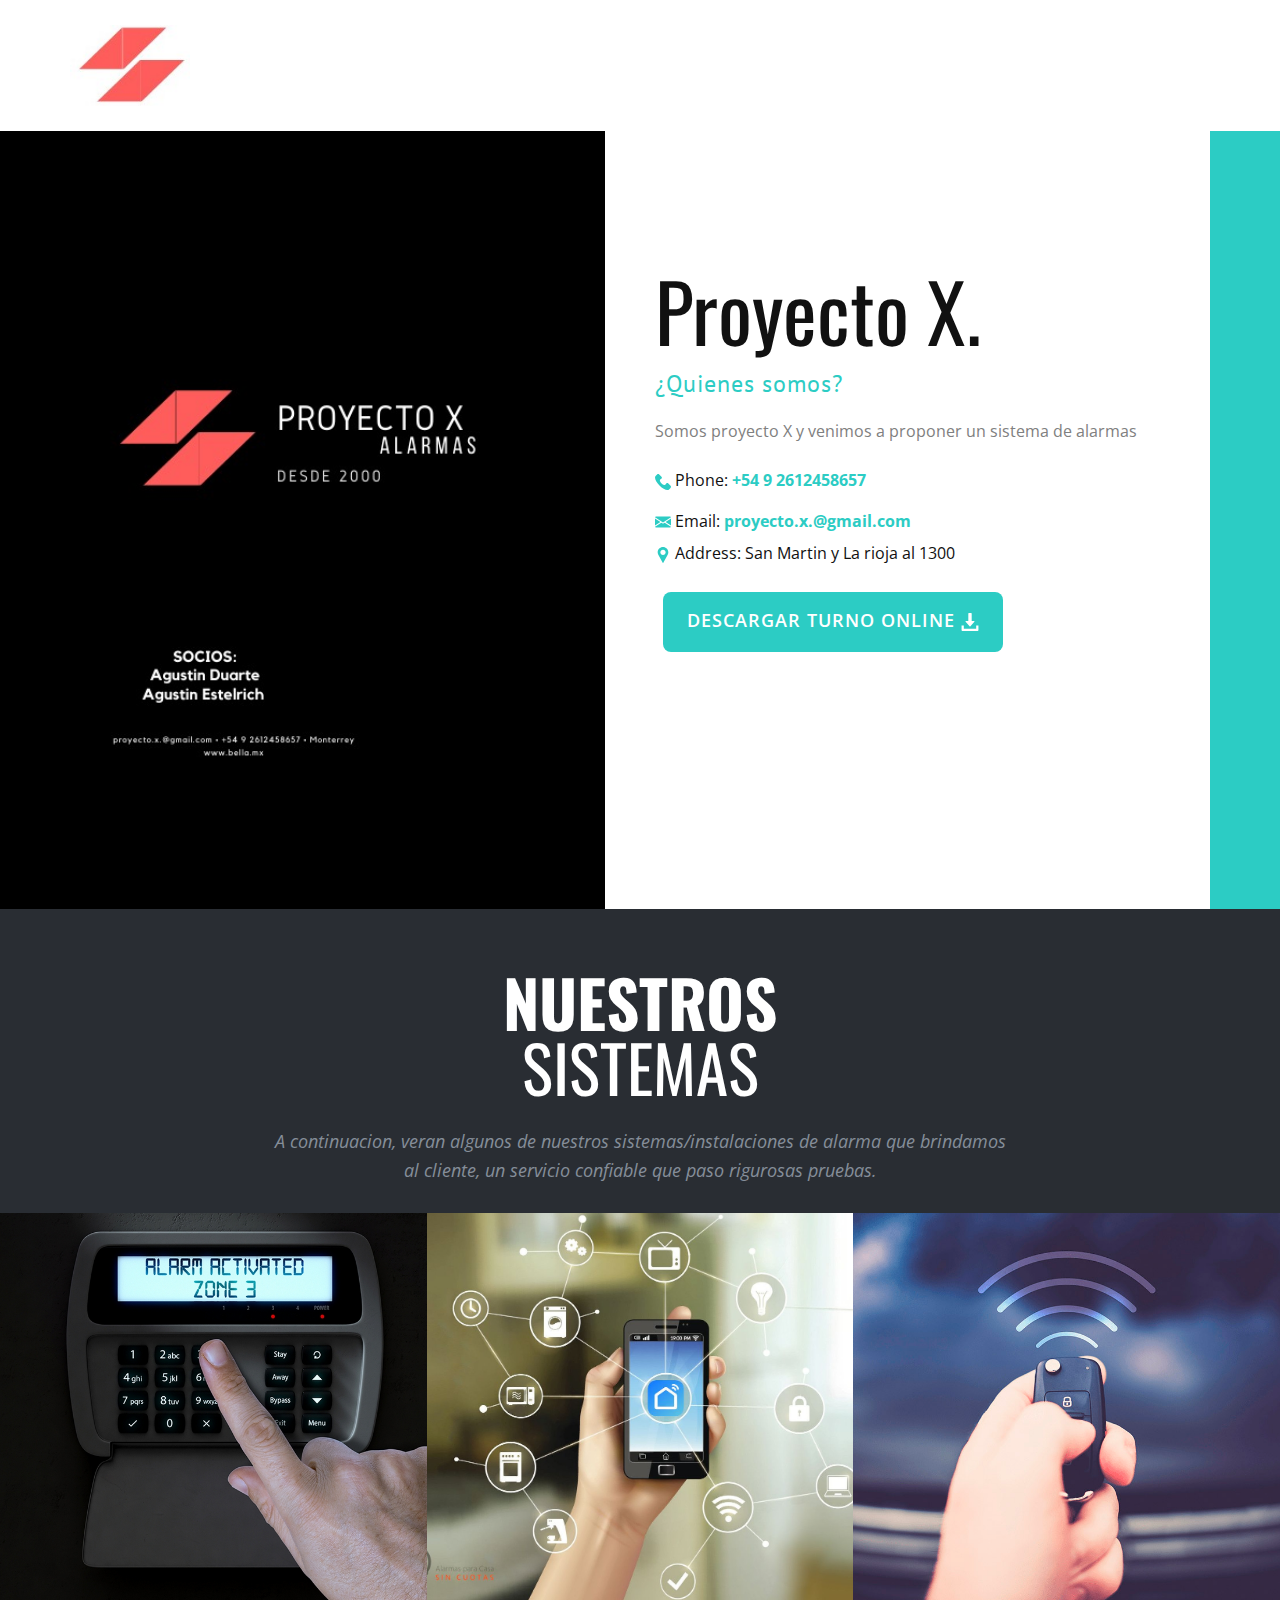
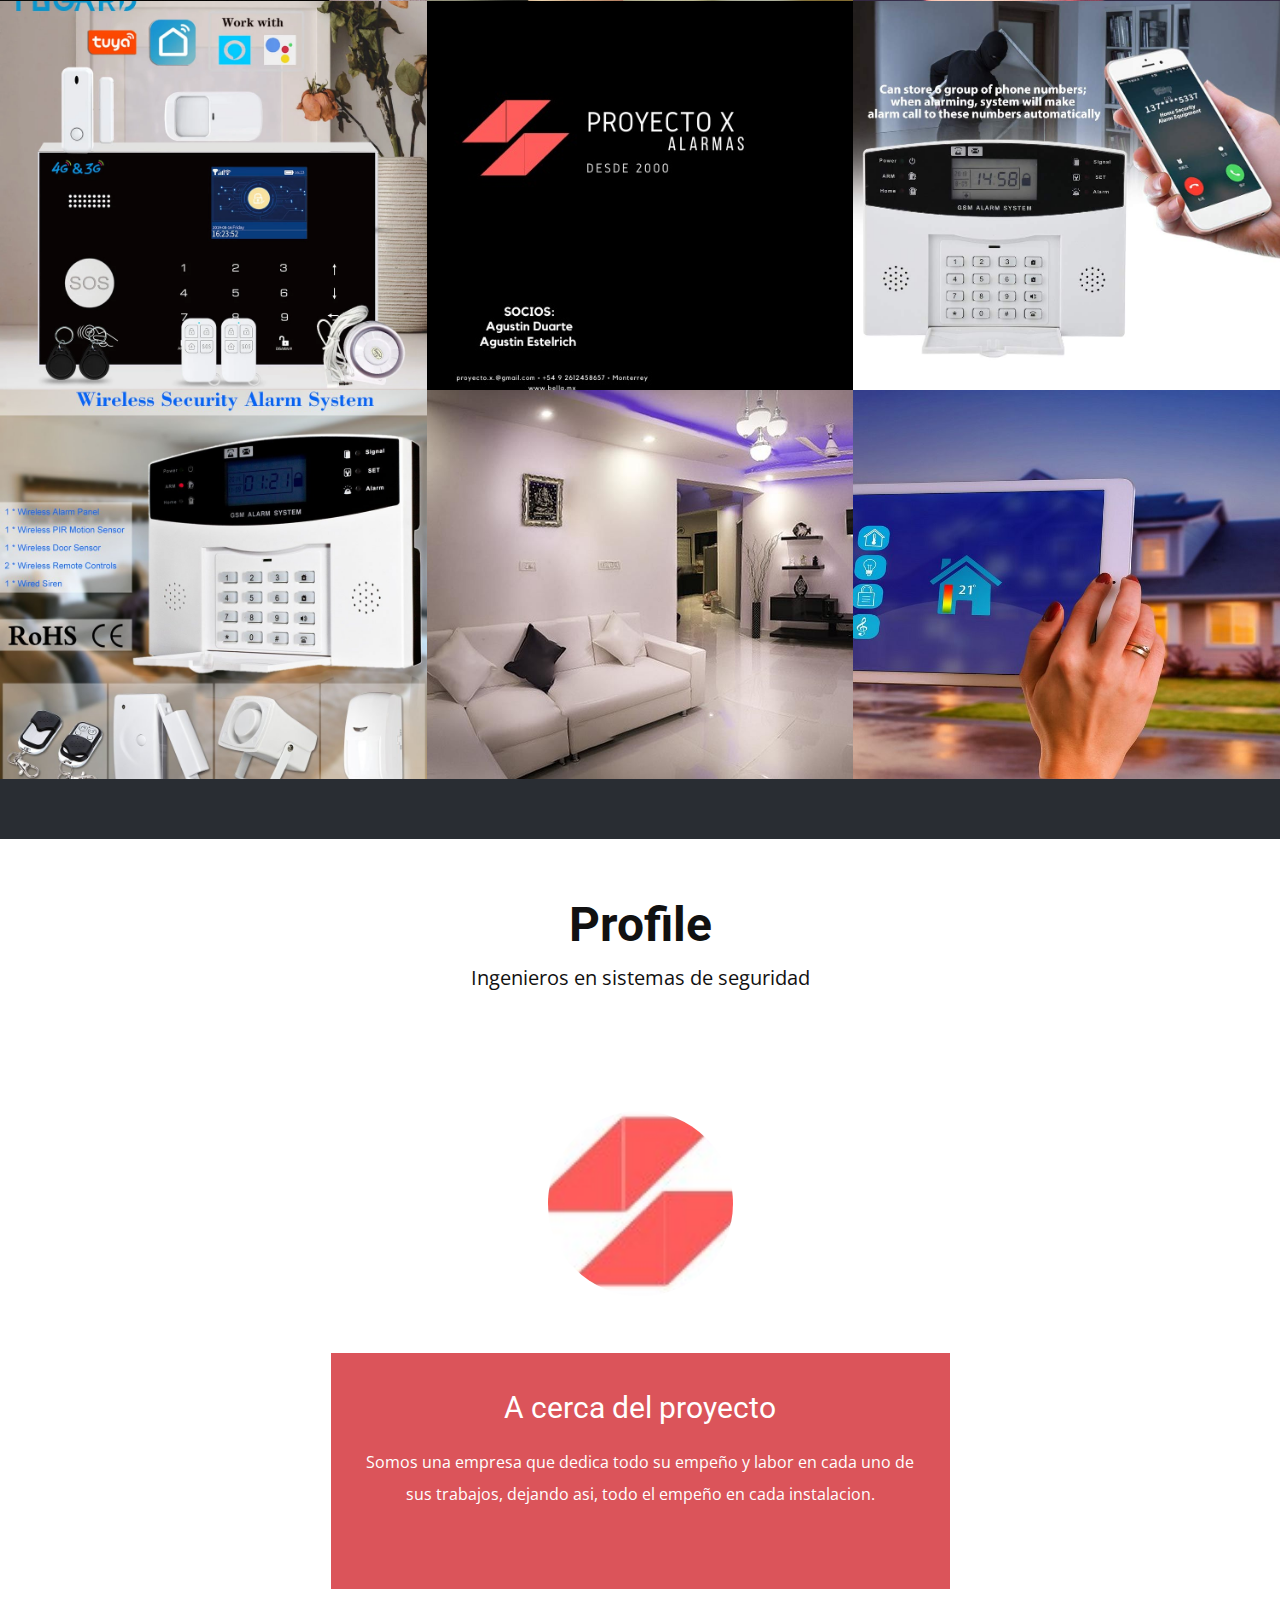
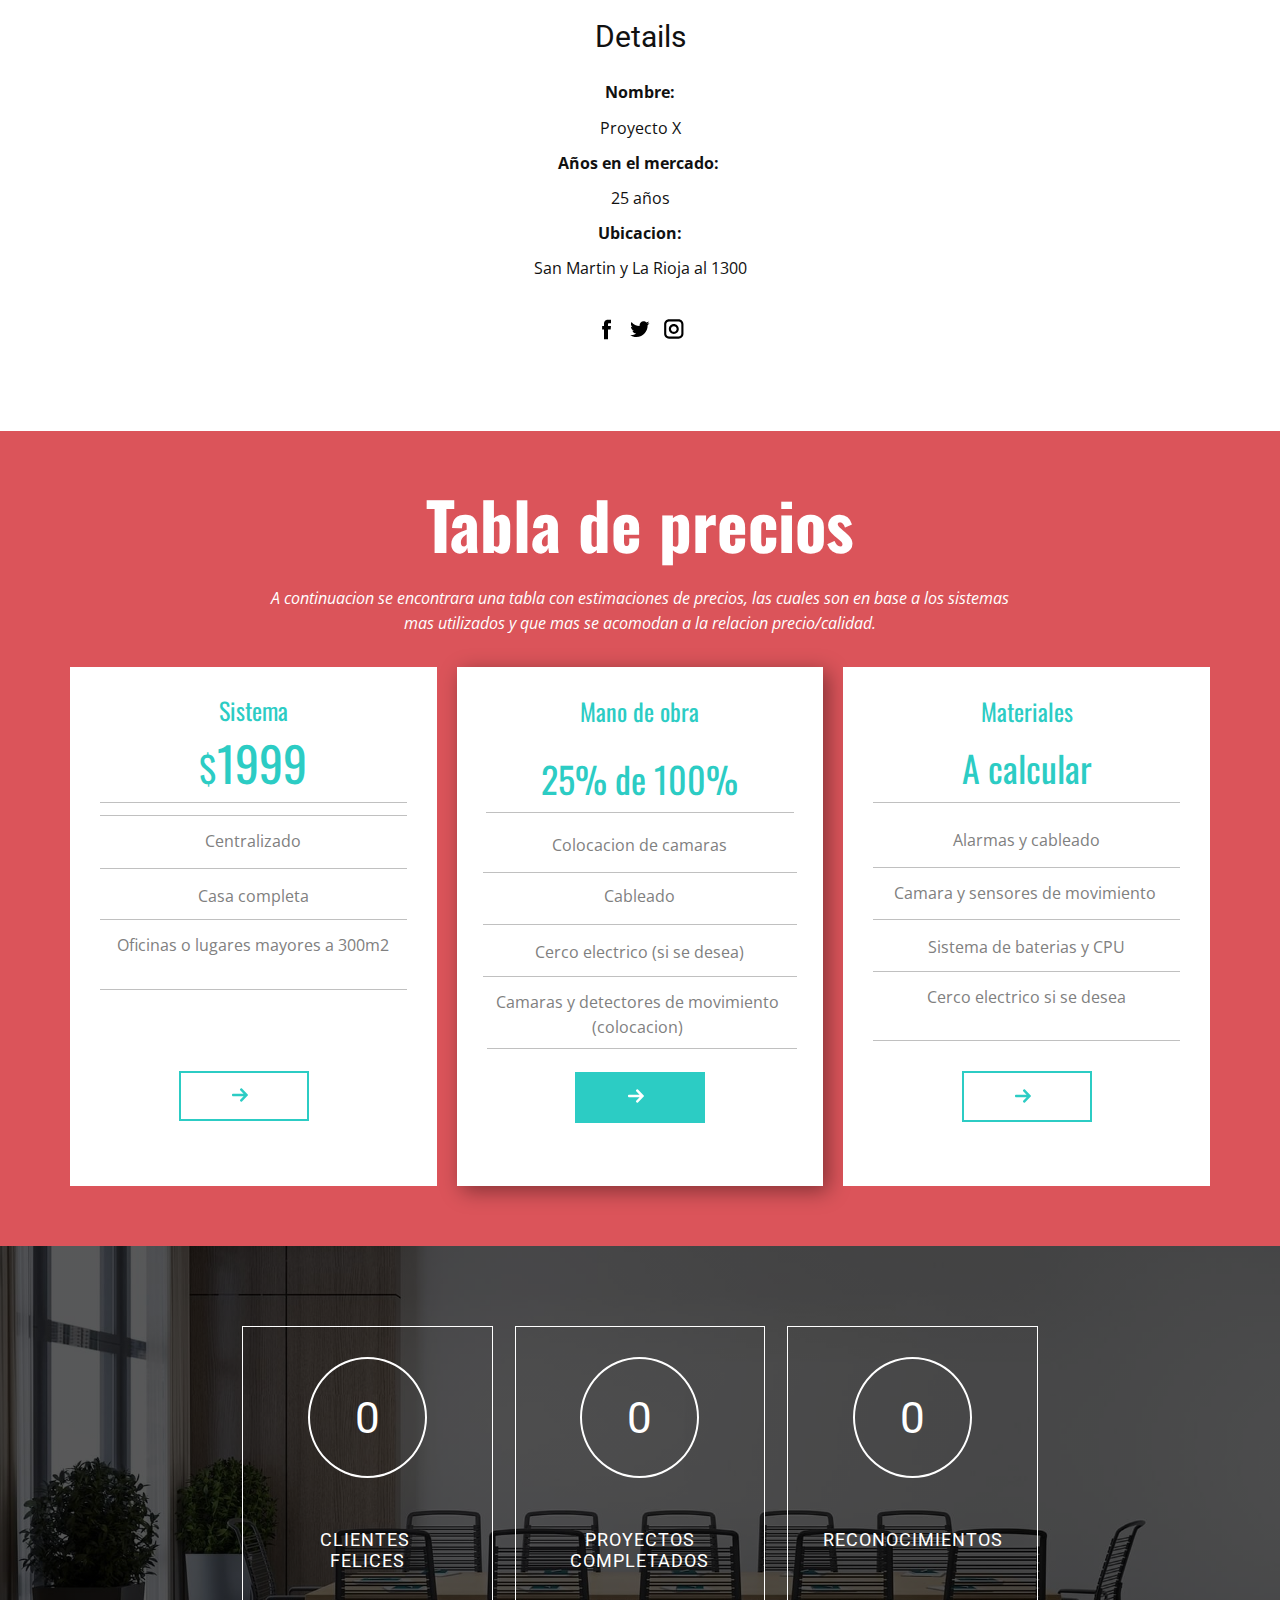
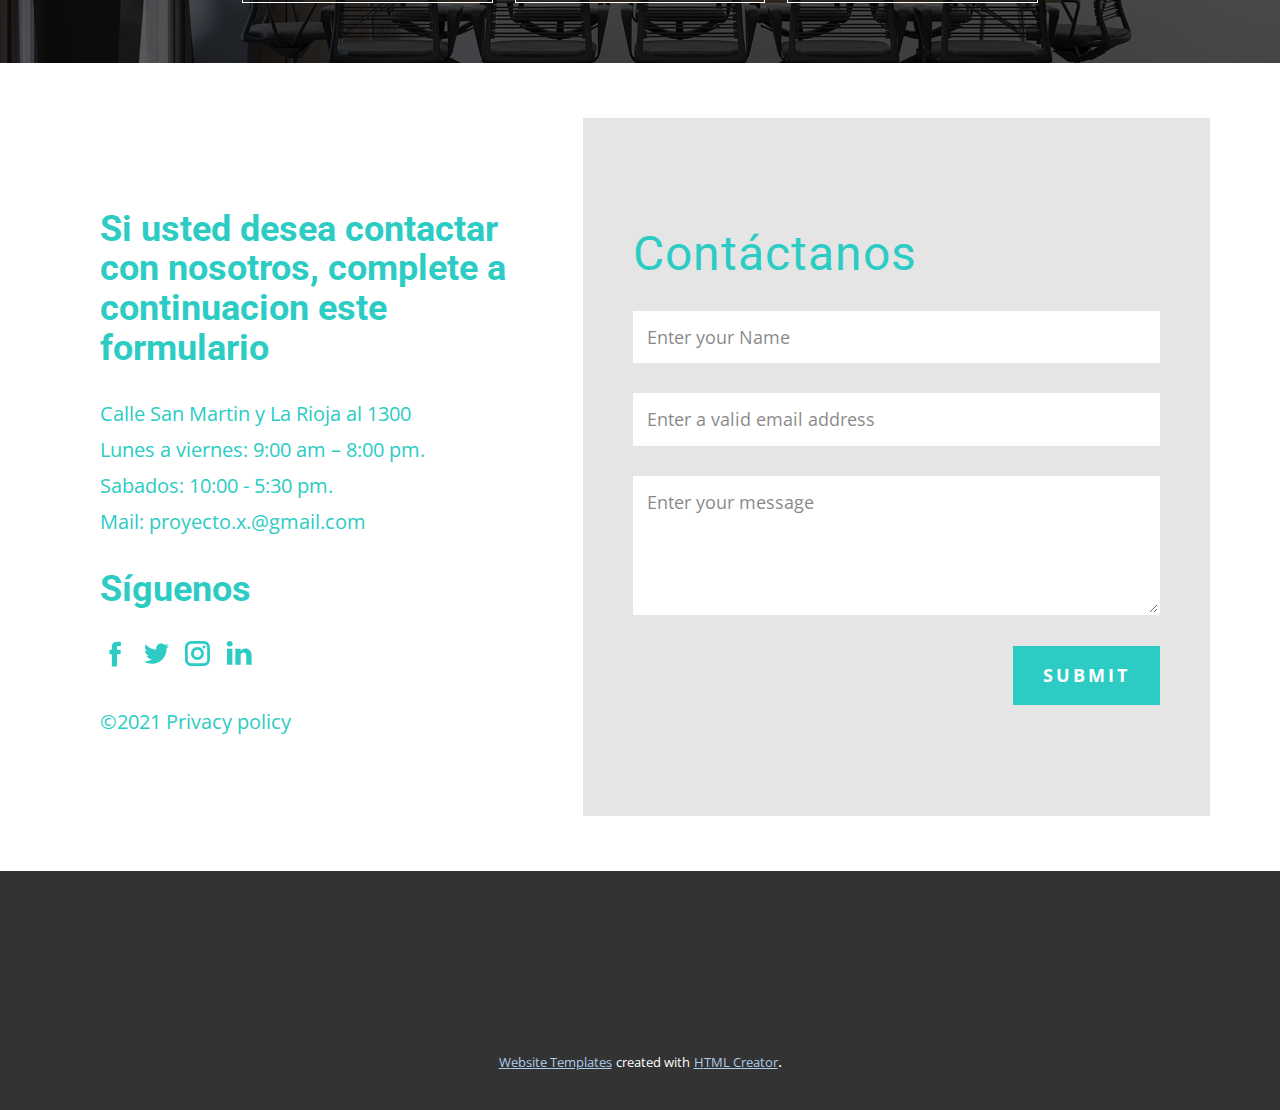
<file: index.html>
<!DOCTYPE html>
<html style="font-size: 16px;">
  <head>
    <meta name="viewport" content="width=device-width, initial-scale=1.0">
    <meta charset="utf-8">
    <meta name="keywords" content="Hello, I’m John., Design and Concept&nbsp;Development, My Works, Expertise, Profile, Pricing Table, Nam ultrices ultrices nec tortor pulvinar esteras loremips est orem., Follow us, Contact Me">
    <meta name="description" content="">
    <meta name="page_type" content="np-template-header-footer-from-plugin">
    <title>index</title>
    <link rel="stylesheet" href="nicepage.css" media="screen">
<link rel="stylesheet" href="index.css" media="screen">
    <script class="u-script" type="text/javascript" src="jquery.js" defer=""></script>
    <script class="u-script" type="text/javascript" src="nicepage.js" defer=""></script>
    <meta name="generator" content="Nicepage 3.21.3, nicepage.com">
    <link id="u-theme-google-font" rel="stylesheet" href="https://fonts.googleapis.com/css?family=Roboto:100,100i,300,300i,400,400i,500,500i,700,700i,900,900i|Open+Sans:300,300i,400,400i,600,600i,700,700i,800,800i">
    <link id="u-page-google-font" rel="stylesheet" href="https://fonts.googleapis.com/css?family=Oswald:200,300,400,500,600,700|PT+Sans:400,400i,700,700i">
    
    
    
    
    
    
    
    <script type="application/ld+json">{
		"@context": "http://schema.org",
		"@type": "Organization",
		"name": "",
		"logo": "images/WhatsAppImage2021-08-03at08.41.243.jpeg"
}</script>
    <meta name="theme-color" content="#478ac9">
    <meta property="og:title" content="index">
    <meta property="og:type" content="website">
  </head>
  <body data-home-page="index.html" data-home-page-title="index" class="u-body"><header class="u-clearfix u-header u-white u-header" id="sec-63f6"><div class="u-clearfix u-sheet u-sheet-1">
        <a href="https://nicepage.com" class="u-image u-logo u-image-1" data-image-width="150" data-image-height="101">
          <img src="images/WhatsAppImage2021-08-03at08.41.243.jpeg" class="u-logo-image u-logo-image-1">
        </a>
      </div></header> 
    <section class="u-align-center u-clearfix u-palette-4-base u-section-1" id="sec-d430">
      <div class="u-clearfix u-gutter-0 u-layout-wrap u-layout-wrap-1">
        <div class="u-gutter-0 u-layout">
          <div class="u-layout-row">
            <div class="u-black u-container-style u-layout-cell u-size-30 u-layout-cell-1">
              <div class="u-container-layout u-container-layout-1">
                <img class="u-image u-image-default u-preserve-proportions u-image-1" src="images/WhatsAppImage2021-08-03at08.31.28.jpeg" alt="" data-image-width="500" data-image-height="500">
              </div>
            </div>
            <div class="u-align-left u-container-style u-layout-cell u-shape-rectangle u-size-30 u-white u-layout-cell-2">
              <div class="u-container-layout u-container-layout-2">
                <h1 class="u-custom-font u-font-oswald u-text u-text-1">Proyecto X.</h1>
                <h6 class="u-custom-font u-font-pt-sans u-text u-text-default u-text-palette-4-base u-text-2">¿Quienes somos?</h6>
                <p class="u-text u-text-grey-50 u-text-3">Somos proyecto X y venimos a proponer un sistema de alarmas&nbsp;</p>
                <p class="u-text u-text-4"><span class="u-icon u-text-palette-4-base u-icon-1"><svg class="u-svg-content" viewBox="0 0 513.64 513.64" x="0px" y="0px" style="width: 1em; height: 1em;"><g><g><path d="M499.66,376.96l-71.68-71.68c-25.6-25.6-69.12-15.359-79.36,17.92c-7.68,23.041-33.28,35.841-56.32,30.72    c-51.2-12.8-120.32-79.36-133.12-133.12c-7.68-23.041,7.68-48.641,30.72-56.32c33.28-10.24,43.52-53.76,17.92-79.36l-71.68-71.68    c-20.48-17.92-51.2-17.92-69.12,0l-48.64,48.64c-48.64,51.2,5.12,186.88,125.44,307.2c120.32,120.32,256,176.641,307.2,125.44    l48.64-48.64C517.581,425.6,517.581,394.88,499.66,376.96z"></path>
</g>
</g></svg><img></span>&nbsp;Phone: <a href="tel:+123456789" class="u-active-none u-border-none u-btn u-button-link u-button-style u-hover-none u-none u-text-palette-4-base u-btn-1">+54 9 2612458657<br>
                  </a>
                </p>
                <p class="u-text u-text-5"><span class="u-icon u-text-palette-4-base u-icon-2"><svg class="u-svg-content" viewBox="0 0 512 512" x="0px" y="0px" style="width: 1em; height: 1em;"><g><g><polygon points="339.392,258.624 512,367.744 512,144.896   "></polygon>
</g>
</g><g><g><polygon points="0,144.896 0,367.744 172.608,258.624   "></polygon>
</g>
</g><g><g><path d="M480,80H32C16.032,80,3.36,91.904,0.96,107.232L256,275.264l255.04-168.032C508.64,91.904,495.968,80,480,80z"></path>
</g>
</g><g><g><path d="M310.08,277.952l-45.28,29.824c-2.688,1.76-5.728,2.624-8.8,2.624c-3.072,0-6.112-0.864-8.8-2.624l-45.28-29.856    L1.024,404.992C3.488,420.192,16.096,432,32,432h448c15.904,0,28.512-11.808,30.976-27.008L310.08,277.952z"></path>
</g>
</g></svg><img></span>&nbsp;Email: <a href="mailto:info@youremailidhere.com" class="u-active-none u-border-none u-btn u-button-link u-button-style u-hover-none u-none u-text-palette-4-base u-btn-2">proyecto.x.@gmail.com</a>
                </p>
                <p class="u-text u-text-6"><span class="u-icon u-text-palette-4-base u-icon-3"><svg class="u-svg-content" viewBox="0 0 512 512" x="0px" y="0px" style="width: 1em; height: 1em;"><g><g><path d="M256,0C161.896,0,85.333,76.563,85.333,170.667c0,28.25,7.063,56.26,20.49,81.104L246.667,506.5    c1.875,3.396,5.448,5.5,9.333,5.5s7.458-2.104,9.333-5.5l140.896-254.813c13.375-24.76,20.438-52.771,20.438-81.021    C426.667,76.563,350.104,0,256,0z M256,256c-47.052,0-85.333-38.281-85.333-85.333c0-47.052,38.281-85.333,85.333-85.333    s85.333,38.281,85.333,85.333C341.333,217.719,303.052,256,256,256z"></path>
</g>
</g></svg><img></span>&nbsp;Address: San Martin y La rioja al 1300
                </p>
                <a href="mailto:hi@freedesigner.com" class="u-active-palette-4-light-1 u-border-none u-btn u-btn-round u-button-style u-hover-palette-4-light-1 u-palette-4-base u-radius-8 u-text-active-white u-text-body-alt-color u-text-hover-white u-btn-3">DESCARGAR TURNO ONLINE&nbsp;<span class="u-icon u-icon-4"><svg class="u-svg-content" viewBox="0 0 512 512" x="0px" y="0px" style="width: 1em; height: 1em;"><g><g><path d="M382.56,233.376C379.968,227.648,374.272,224,368,224h-64V16c0-8.832-7.168-16-16-16h-64c-8.832,0-16,7.168-16,16v208h-64    c-6.272,0-11.968,3.68-14.56,9.376c-2.624,5.728-1.6,12.416,2.528,17.152l112,128c3.04,3.488,7.424,5.472,12.032,5.472    c4.608,0,8.992-2.016,12.032-5.472l112-128C384.192,245.824,385.152,239.104,382.56,233.376z"></path>
</g>
</g><g><g><path d="M432,352v96H80v-96H16v128c0,17.696,14.336,32,32,32h416c17.696,0,32-14.304,32-32V352H432z"></path>
</g>
</g></svg><img></span>
                </a>
              </div>
            </div>
          </div>
        </div>
      </div>
    </section>
    <section class="u-align-center u-clearfix u-palette-5-dark-3 u-section-2" id="carousel_a0f9">
      <h1 class="u-custom-font u-font-oswald u-text u-text-default u-text-1"><b>NUESTROS</b>
        <br>SISTEMAS
      </h1>
      <p class="u-text u-text-palette-5-dark-1 u-text-2">A continuacion, veran algunos de nuestros sistemas/instalaciones de alarma que brindamos al cliente, un servicio confiable que paso rigurosas pruebas.</p>
      <div class="u-expanded-width u-gallery u-layout-grid u-lightbox u-show-text-on-hover u-gallery-1">
        <div class="u-gallery-inner u-gallery-inner-1">
          <div class="u-effect-fade u-gallery-item">
            <div class="u-back-slide" data-image-width="1920" data-image-height="800">
              <img class="u-back-image u-expanded" src="images/banner-service-04.jpg" alt="3d logo mockup">
            </div>
            <div class="u-over-slide u-shading u-valign-middle u-over-slide-1">
              <h3 class="u-gallery-heading" style="text-transform: uppercase;">3d logo mockup</h3>
              <p class="u-gallery-text"></p>
            </div>
          </div>
          <div class="u-effect-fade u-gallery-item">
            <div class="u-back-slide" data-image-width="1308" data-image-height="993">
              <img class="u-back-image u-expanded" src="images/bb53984ef9d65ac3d6babf9f28835174.jpg" alt="modern facade">
            </div>
            <div class="u-over-slide u-shading u-valign-middle u-over-slide-2">
              <h3 class="u-gallery-heading" style="text-transform: uppercase;">modern facade</h3>
              <p class="u-gallery-text"></p>
            </div>
          </div>
          <div class="u-effect-fade u-gallery-item">
            <div class="u-back-slide" data-image-width="1267" data-image-height="676">
              <img class="u-back-image u-expanded" src="images/alarma_big_1.1-min.jpg" alt="shopping bag">
            </div>
            <div class="u-over-slide u-shading u-valign-middle u-over-slide-3">
              <h3 class="u-gallery-heading" style="text-transform: uppercase;">shopping bag</h3>
              <p class="u-gallery-text"></p>
            </div>
          </div>
          <div class="u-effect-fade u-gallery-item">
            <div class="u-back-slide" data-image-width="1000" data-image-height="1000">
              <img class="u-back-image u-expanded" src="images/TUGARD-Tuya-sistema-de-alarma-de-seguridad-inteligente-Kit-de-alarma-de-ladr-n-para-hogar.jpg_Q90.jpg_.webp" alt="minimalistic design">
            </div>
            <div class="u-over-slide u-shading u-valign-middle u-over-slide-4">
              <h3 class="u-gallery-heading" style="text-transform: uppercase;">minimalistic design</h3>
              <p class="u-gallery-text"></p>
            </div>
          </div>
          <div class="u-effect-fade u-gallery-item">
            <div class="u-back-slide" data-image-width="500" data-image-height="500">
              <img class="u-back-image u-expanded" src="images/WhatsAppImage2021-08-03at08.31.28.jpeg" alt="luxury black facade">
            </div>
            <div class="u-over-slide u-shading u-valign-middle u-over-slide-5">
              <h3 class="u-gallery-heading" style="text-transform: uppercase;">luxury black facade</h3>
              <p class="u-gallery-text"></p>
            </div>
          </div>
          <div class="u-effect-fade u-gallery-item">
            <div class="u-back-slide" data-image-width="1001" data-image-height="1001">
              <img class="u-back-image u-expanded" src="images/61Qjj0ow4yL._SL1001_.jpg" alt="mockup with logo">
            </div>
            <div class="u-over-slide u-shading u-valign-middle u-over-slide-6">
              <h3 class="u-gallery-heading" style="text-transform: uppercase;">mockup with logo</h3>
              <p class="u-gallery-text"></p>
            </div>
          </div>
          <div class="u-effect-fade u-gallery-item">
            <div class="u-back-slide" data-image-width="1000" data-image-height="1000">
              <img class="u-back-image u-expanded" src="images/61RBNx2shZL._SL1000_.jpg" alt="business card">
            </div>
            <div class="u-over-slide u-shading u-valign-middle u-over-slide-7">
              <h3 class="u-gallery-heading" style="text-transform: uppercase;">business card</h3>
              <p class="u-gallery-text"></p>
            </div>
          </div>
          <div class="u-effect-fade u-gallery-item">
            <div class="u-back-slide" data-image-width="1280" data-image-height="720">
              <img class="u-back-image u-expanded" src="images/Sistema-de-alarma-para-casas-1.jpg" alt="identity design">
            </div>
            <div class="u-over-slide u-shading u-valign-middle u-over-slide-8">
              <h3 class="u-gallery-heading" style="text-transform: uppercase;">identity design</h3>
              <p class="u-gallery-text"></p>
            </div>
          </div>
          <div class="u-effect-fade u-gallery-item">
            <div class="u-back-slide" data-image-width="1280" data-image-height="720">
              <img class="u-back-image u-expanded" src="images/Alarma3-Copiar.jpg" alt="modern design">
            </div>
            <div class="u-over-slide u-shading u-valign-middle u-over-slide-9">
              <h3 class="u-gallery-heading" style="text-transform: uppercase;">modern design</h3>
              <p class="u-gallery-text"></p>
            </div>
          </div>
        </div>
      </div>
    </section>
    <section class="u-align-center u-clearfix u-white u-section-3" id="carousel_7b7c">
      <div class="u-clearfix u-sheet u-valign-middle u-sheet-1">
        <h1 class="u-text u-text-1">Profile</h1>
        <p class="u-large-text u-text u-text-variant u-text-2">Ingenieros en sistemas de seguridad</p>
        <div class="u-clearfix u-layout-wrap u-layout-wrap-1">
          <div class="u-gutter-0 u-layout">
            <div class="u-layout-col">
              <div class="u-align-center u-container-style u-layout-cell u-size-20 u-layout-cell-1">
                <div class="u-container-layout u-valign-middle u-container-layout-1">
                  <div alt="" class="u-image u-image-circle u-image-1" data-image-width="144" data-image-height="97"></div>
                </div>
              </div>
              <div class="u-align-center u-container-style u-layout-cell u-palette-2-base u-size-20 u-layout-cell-2">
                <div class="u-container-layout u-container-layout-2">
                  <h3 class="u-text u-text-default u-text-3">A cerca del proyecto</h3>
                  <p class="u-text u-text-4">Somos una empresa que dedica todo su empeño y labor en cada uno de sus trabajos, dejando asi, todo el empeño en cada instalacion.</p>
                </div>
              </div>
              <div class="u-align-center u-container-style u-layout-cell u-size-20 u-layout-cell-3">
                <div class="u-container-layout u-container-layout-3">
                  <h3 class="u-text u-text-default u-text-5">Details</h3>
                  <p class="u-text u-text-6">
                    <span style="font-weight: 700;">Nombre: </span>
                    <br>Proyecto X<br>
                    <span style="font-weight: 700;">Años en el mercado:&nbsp;</span>
                    <br>25 años<br>
                    <span style="font-weight: 700;">
                      <span style="font-weight: 400;"></span>Ubicacion: 
                    </span>
                    <br>San Martin y La Rioja al 1300
                  </p>
                  <div class="u-social-icons u-spacing-10 u-social-icons-1">
                    <a class="u-social-url" title="facebook" target="_blank" href="https://facebook.com/name"><span class="u-icon u-icon-circle u-social-facebook u-social-icon u-text-black u-icon-1"><svg class="u-svg-link" preserveAspectRatio="xMidYMin slice" viewBox="0 0 112 112" style=""><use xmlns:xlink="http://www.w3.org/1999/xlink" xlink:href="#svg-bc6b"></use></svg><svg class="u-svg-content" viewBox="0 0 112 112" x="0" y="0" id="svg-bc6b"><path fill="currentColor" d="M75.5,28.8H65.4c-1.5,0-4,0.9-4,4.3v9.4h13.9l-1.5,15.8H61.4v45.1H42.8V58.3h-8.8V42.4h8.8V32.2
	c0-7.4,3.4-18.8,18.8-18.8h13.8v15.4H75.5z"></path></svg></span>
                    </a>
                    <a class="u-social-url" title="twitter" target="_blank" href="https://twitter.com/name"><span class="u-icon u-icon-circle u-social-icon u-social-twitter u-text-black u-icon-2"><svg class="u-svg-link" preserveAspectRatio="xMidYMin slice" viewBox="0 0 112 112" style=""><use xmlns:xlink="http://www.w3.org/1999/xlink" xlink:href="#svg-ed97"></use></svg><svg class="u-svg-content" viewBox="0 0 112 112" x="0" y="0" id="svg-ed97"><path fill="currentColor" d="M92.2,38.2c0,0.8,0,1.6,0,2.3c0,24.3-18.6,52.4-52.6,52.4c-10.6,0.1-20.2-2.9-28.5-8.2
	c1.4,0.2,2.9,0.2,4.4,0.2c8.7,0,16.7-2.9,23-7.9c-8.1-0.2-14.9-5.5-17.3-12.8c1.1,0.2,2.4,0.2,3.4,0.2c1.6,0,3.3-0.2,4.8-0.7
	c-8.4-1.6-14.9-9.2-14.9-18c0-0.2,0-0.2,0-0.2c2.5,1.4,5.4,2.2,8.4,2.3c-5-3.3-8.3-8.9-8.3-15.4c0-3.4,1-6.5,2.5-9.2
	c9.1,11.1,22.7,18.5,38,19.2c-0.2-1.4-0.4-2.8-0.4-4.3c0.1-10,8.3-18.2,18.5-18.2c5.4,0,10.1,2.2,13.5,5.7c4.3-0.8,8.1-2.3,11.7-4.5
	c-1.4,4.3-4.3,7.9-8.1,10.1c3.7-0.4,7.3-1.4,10.6-2.9C98.9,32.3,95.7,35.5,92.2,38.2z"></path></svg></span>
                    </a>
                    <a class="u-social-url" title="instagram" target="_blank" href="https://www.instagram.com/name"><span class="u-icon u-icon-circle u-social-icon u-social-instagram u-text-black u-icon-3"><svg class="u-svg-link" preserveAspectRatio="xMidYMin slice" viewBox="0 0 112 112" style=""><use xmlns:xlink="http://www.w3.org/1999/xlink" xlink:href="#svg-ea73"></use></svg><svg class="u-svg-content" viewBox="0 0 112 112" x="0" y="0" id="svg-ea73"><path fill="currentColor" d="M55.9,32.9c-12.8,0-23.2,10.4-23.2,23.2s10.4,23.2,23.2,23.2s23.2-10.4,23.2-23.2S68.7,32.9,55.9,32.9z
	 M55.9,69.4c-7.4,0-13.3-6-13.3-13.3c-0.1-7.4,6-13.3,13.3-13.3s13.3,6,13.3,13.3C69.3,63.5,63.3,69.4,55.9,69.4z"></path><path fill="#FFFFFF" d="M79.7,26.8c-3,0-5.4,2.5-5.4,5.4s2.5,5.4,5.4,5.4c3,0,5.4-2.5,5.4-5.4S82.7,26.8,79.7,26.8z"></path><path fill="currentColor" d="M78.2,11H33.5C21,11,10.8,21.3,10.8,33.7v44.7c0,12.6,10.2,22.8,22.7,22.8h44.7c12.6,0,22.7-10.2,22.7-22.7
	V33.7C100.8,21.1,90.6,11,78.2,11z M91,78.4c0,7.1-5.8,12.8-12.8,12.8H33.5c-7.1,0-12.8-5.8-12.8-12.8V33.7
	c0-7.1,5.8-12.8,12.8-12.8h44.7c7.1,0,12.8,5.8,12.8,12.8V78.4z"></path></svg></span>
                    </a>
                  </div>
                </div>
              </div>
            </div>
          </div>
        </div>
      </div>
    </section>
    <section class="u-align-center u-clearfix u-palette-2-base u-section-4" id="sec-49b1">
      <div class="u-clearfix u-sheet u-valign-middle u-sheet-1">
        <h1 class="u-custom-font u-font-oswald u-text u-text-default u-text-1"><b>Tabla de precios</b>
        </h1>
        <p class="u-text u-text-2">A continuacion se encontrara una tabla con estimaciones de precios, las cuales son en base a los sistemas mas utilizados y que mas se acomodan a la relacion precio/calidad.</p>
        <div class="u-clearfix u-expanded-width u-gutter-20 u-layout-wrap u-layout-wrap-1">
          <div class="u-layout">
            <div class="u-layout-row" style="">
              <div class="u-align-center u-container-style u-layout-cell u-left-cell u-shape-rectangle u-size-20 u-white u-layout-cell-1">
                <div class="u-container-layout u-container-layout-1">
                  <h4 class="u-custom-font u-font-oswald u-text u-text-default u-text-palette-4-base u-text-3">Sistema</h4>
                  <h3 class="u-custom-font u-font-oswald u-text u-text-default u-text-palette-4-base u-text-4">
                    <span style="font-size: 2.25rem;">$</span>1999
                  </h3>
                  <div class="u-border-1 u-border-grey-25 u-expanded-width u-line u-line-horizontal u-line-1"></div>
                  <div class="u-border-1 u-border-grey-25 u-expanded-width u-line u-line-horizontal u-line-2"></div>
                  <p class="u-text u-text-grey-50 u-text-5">Centralizado</p>
                  <div class="u-border-1 u-border-grey-25 u-expanded-width u-line u-line-horizontal u-line-3"></div>
                  <p class="u-text u-text-grey-50 u-text-6">Casa completa</p>
                  <div class="u-border-1 u-border-grey-25 u-expanded-width u-line u-line-horizontal u-line-4"></div>
                  <p class="u-text u-text-grey-50 u-text-7">Oficinas o lugares mayores a 300m2</p>
                  <div class="u-border-1 u-border-grey-25 u-expanded-width u-line u-line-horizontal u-line-5"></div>
                  <a href="https://nicepage.com/k/adult-website-templates" class="u-active-palette-4-base u-border-2 u-border-palette-4-base u-btn u-button-style u-hover-palette-4-base u-none u-text-active-white u-text-hover-white u-text-palette-4-base u-btn-1"><span class="u-icon u-icon-1"><svg class="u-svg-content" viewBox="0 0 492.004 492.004" x="0px" y="0px" style="width: 1em; height: 1em;"><g><g><path d="M484.14,226.886L306.46,49.202c-5.072-5.072-11.832-7.856-19.04-7.856c-7.216,0-13.972,2.788-19.044,7.856l-16.132,16.136    c-5.068,5.064-7.86,11.828-7.86,19.04c0,7.208,2.792,14.2,7.86,19.264L355.9,207.526H26.58C11.732,207.526,0,219.15,0,234.002    v22.812c0,14.852,11.732,27.648,26.58,27.648h330.496L252.248,388.926c-5.068,5.072-7.86,11.652-7.86,18.864    c0,7.204,2.792,13.88,7.86,18.948l16.132,16.084c5.072,5.072,11.828,7.836,19.044,7.836c7.208,0,13.968-2.8,19.04-7.872    l177.68-177.68c5.084-5.088,7.88-11.88,7.86-19.1C492.02,238.762,489.228,231.966,484.14,226.886z"></path>
</g>
</g></svg><img></span>&nbsp;<br>
                  </a>
                </div>
              </div>
              <div class="u-align-center u-container-style u-layout-cell u-size-20 u-white u-layout-cell-2">
                <div class="u-container-layout u-valign-top u-container-layout-2">
                  <h4 class="u-custom-font u-font-oswald u-text u-text-default u-text-palette-4-base u-text-8">Mano de obra</h4>
                  <h3 class="u-custom-font u-font-oswald u-text u-text-default u-text-palette-4-base u-text-9">
                    <span style="font-size: 36px;">25% de 100%</span>
                  </h3>
                  <div class="u-border-1 u-border-grey-25 u-line u-line-horizontal u-line-6"></div>
                  <p class="u-text u-text-grey-50 u-text-10">Colocacion de camaras</p>
                  <div class="u-border-1 u-border-grey-25 u-expanded-width u-line u-line-horizontal u-line-7"></div>
                  <p class="u-text u-text-grey-50 u-text-11">Cableado</p>
                  <div class="u-border-1 u-border-grey-25 u-expanded-width u-line u-line-horizontal u-line-8"></div>
                  <p class="u-text u-text-grey-50 u-text-12">Cerco electrico (si se desea)</p>
                  <div class="u-border-1 u-border-grey-25 u-expanded-width u-line u-line-horizontal u-line-9"></div>
                  <p class="u-text u-text-grey-50 u-text-13">Camaras y detectores de movimiento&nbsp;<br>(colocacion)&nbsp;
                  </p>
                  <div class="u-border-1 u-border-grey-25 u-line u-line-horizontal u-line-10"></div>
                  <a href="https://nicepage.com/es/plantillas-joomla" class="u-active-white u-border-2 u-border-palette-4-base u-btn u-button-style u-hover-white u-palette-4-base u-text-active-palette-4-base u-text-body-alt-color u-text-hover-palette-4-base u-btn-2"><span class="u-icon u-icon-2"><svg class="u-svg-content" viewBox="0 0 492.004 492.004" x="0px" y="0px" style="width: 1em; height: 1em;"><g><g><path d="M484.14,226.886L306.46,49.202c-5.072-5.072-11.832-7.856-19.04-7.856c-7.216,0-13.972,2.788-19.044,7.856l-16.132,16.136    c-5.068,5.064-7.86,11.828-7.86,19.04c0,7.208,2.792,14.2,7.86,19.264L355.9,207.526H26.58C11.732,207.526,0,219.15,0,234.002    v22.812c0,14.852,11.732,27.648,26.58,27.648h330.496L252.248,388.926c-5.068,5.072-7.86,11.652-7.86,18.864    c0,7.204,2.792,13.88,7.86,18.948l16.132,16.084c5.072,5.072,11.828,7.836,19.044,7.836c7.208,0,13.968-2.8,19.04-7.872    l177.68-177.68c5.084-5.088,7.88-11.88,7.86-19.1C492.02,238.762,489.228,231.966,484.14,226.886z"></path>
</g>
</g></svg><img></span>&nbsp;<br>
                  </a>
                </div>
              </div>
              <div class="u-align-center u-container-style u-layout-cell u-right-cell u-shape-rectangle u-size-20 u-white u-layout-cell-3">
                <div class="u-container-layout u-valign-top u-container-layout-3">
                  <h4 class="u-custom-font u-font-oswald u-text u-text-default u-text-palette-4-base u-text-14">Materiales</h4>
                  <h3 class="u-custom-font u-font-oswald u-text u-text-default u-text-palette-4-base u-text-15">
                    <span style="font-size: 36px;">A calcular</span>
                  </h3>
                  <div class="u-border-1 u-border-grey-25 u-expanded-width u-line u-line-horizontal u-line-11"></div>
                  <p class="u-text u-text-grey-50 u-text-16">Alarmas y cableado</p>
                  <div class="u-border-1 u-border-grey-25 u-expanded-width u-line u-line-horizontal u-line-12"></div>
                  <p class="u-text u-text-grey-50 u-text-17">Camara y sensores de movimiento&nbsp;</p>
                  <div class="u-border-1 u-border-grey-25 u-expanded-width u-line u-line-horizontal u-line-13"></div>
                  <p class="u-text u-text-grey-50 u-text-18">Sistema de baterias y CPU</p>
                  <div class="u-border-1 u-border-grey-25 u-expanded-width u-line u-line-horizontal u-line-14"></div>
                  <p class="u-text u-text-grey-50 u-text-19">Cerco electrico si se desea</p>
                  <div class="u-border-1 u-border-grey-25 u-expanded-width u-line u-line-horizontal u-line-15"></div>
                  <a href="https://nicepage.com/k/chart-html-templates" class="u-active-palette-4-base u-border-2 u-border-palette-4-base u-btn u-button-style u-hover-palette-4-base u-none u-text-active-white u-text-hover-white u-text-palette-4-base u-btn-3"><span class="u-icon u-icon-3"><svg class="u-svg-content" viewBox="0 0 492.004 492.004" x="0px" y="0px" style="width: 1em; height: 1em;"><g><g><path d="M484.14,226.886L306.46,49.202c-5.072-5.072-11.832-7.856-19.04-7.856c-7.216,0-13.972,2.788-19.044,7.856l-16.132,16.136    c-5.068,5.064-7.86,11.828-7.86,19.04c0,7.208,2.792,14.2,7.86,19.264L355.9,207.526H26.58C11.732,207.526,0,219.15,0,234.002    v22.812c0,14.852,11.732,27.648,26.58,27.648h330.496L252.248,388.926c-5.068,5.072-7.86,11.652-7.86,18.864    c0,7.204,2.792,13.88,7.86,18.948l16.132,16.084c5.072,5.072,11.828,7.836,19.044,7.836c7.208,0,13.968-2.8,19.04-7.872    l177.68-177.68c5.084-5.088,7.88-11.88,7.86-19.1C492.02,238.762,489.228,231.966,484.14,226.886z"></path>
</g>
</g></svg><img></span>&nbsp;<br>
                  </a>
                </div>
              </div>
            </div>
          </div>
        </div>
      </div>
    </section>
    <section class="u-align-center u-clearfix u-image u-shading u-section-5" src="" data-image-width="1920" data-image-height="960" id="sec-2082">
      <div class="u-clearfix u-sheet u-valign-middle-md u-valign-middle-sm u-valign-middle-xs u-sheet-1">
        <div class="u-expanded-width-md u-expanded-width-sm u-expanded-width-xs u-list u-list-1">
          <div class="u-repeater u-repeater-1">
            <div class="u-align-center u-border-1 u-border-white u-container-style u-list-item u-repeater-item u-shape-rectangle">
              <div class="u-container-layout u-similar-container u-valign-top u-container-layout-1">
                <div class="u-border-2 u-border-white u-container-style u-group u-shape-circle u-group-1">
                  <div class="u-container-layout u-container-layout-2">
                    <h3 class="u-align-center u-text u-text-1" data-animation-name="counter" data-animation-event="scroll" data-animation-duration="3000">288</h3>
                  </div>
                </div>
                <h5 class="u-text u-text-2">Clientes&nbsp;<br>felices
                </h5>
              </div>
            </div>
            <div class="u-align-center u-border-1 u-border-white u-container-style u-list-item u-repeater-item u-shape-rectangle">
              <div class="u-container-layout u-similar-container u-valign-top u-container-layout-3">
                <div class="u-border-2 u-border-white u-container-style u-group u-shape-circle u-group-2">
                  <div class="u-container-layout u-container-layout-4">
                    <h3 class="u-align-center u-text u-text-3" data-animation-name="counter" data-animation-event="scroll" data-animation-duration="3000">242</h3>
                  </div>
                </div>
                <h5 class="u-text u-text-4">proyectos<br>completados
                </h5>
              </div>
            </div>
            <div class="u-align-center u-border-1 u-border-white u-container-style u-list-item u-repeater-item u-shape-rectangle">
              <div class="u-container-layout u-similar-container u-valign-top u-container-layout-5">
                <div class="u-border-2 u-border-white u-container-style u-group u-shape-circle u-group-3">
                  <div class="u-container-layout u-container-layout-6">
                    <h3 class="u-align-center u-text u-text-5" data-animation-name="counter" data-animation-event="scroll" data-animation-duration="3000">34</h3>
                  </div>
                </div>
                <h5 class="u-text u-text-6">reconocimientos</h5>
              </div>
            </div>
          </div>
        </div>
      </div>
    </section>
    <section class="u-clearfix u-expanded-width-xl u-white u-section-6" id="carousel_a43d">
      <div class="u-clearfix u-sheet u-valign-middle u-sheet-1">
        <div class="u-clearfix u-expanded-width u-gutter-0 u-layout-wrap u-layout-wrap-1">
          <div class="u-gutter-0 u-layout">
            <div class="u-layout-row">
              <div class="u-align-left u-container-style u-layout-cell u-shape-rectangle u-size-27 u-layout-cell-1">
                <div class="u-container-layout u-container-layout-1">
                  <h2 class="u-text u-text-palette-4-base u-text-1">Si usted desea contactar con nosotros, complete a continuacion este formulario</h2>
                  <p class="u-text u-text-palette-4-base u-text-2">Calle San Martin y La Rioja al 1300<br>Lunes a viernes: 9:00 am – 8:00 pm.<br>Sabados: 10:00 - 5:30 pm.<br>Mail: proyecto.x.@gmail.com<br>
                  </p>
                  <h2 class="u-text u-text-default u-text-palette-4-base u-text-3">Síguenos</h2>
                  <div class="u-align-left u-social-icons u-spacing-10 u-social-icons-1">
                    <a class="u-social-url" target="_blank" href="https://facebook.com/facebook.com"><span class="u-icon u-icon-circle u-social-facebook u-social-icon u-text-palette-4-base u-icon-1">
                    <svg class="u-svg-link" preserveAspectRatio="xMidYMin slice" viewBox="0 0 112 112" style=""><use xmlns:xlink="http://www.w3.org/1999/xlink" xlink:href="#svg-87ce"></use></svg>
                    <svg x="0px" y="0px" viewBox="0 0 112 112" id="svg-87ce" class="u-svg-content"><path d="M75.5,28.8H65.4c-1.5,0-4,0.9-4,4.3v9.4h13.9l-1.5,15.8H61.4v45.1H42.8V58.3h-8.8V42.4h8.8V32.2 c0-7.4,3.4-18.8,18.8-18.8h13.8v15.4H75.5z"></path></svg>
                  </span>
                    </a>
                    <a class="u-social-url" target="_blank" href="https://twitter.com/twitter.com"><span class="u-icon u-icon-circle u-social-icon u-social-twitter u-text-palette-4-base u-icon-2">
                    <svg class="u-svg-link" preserveAspectRatio="xMidYMin slice" viewBox="0 0 112 112" style=""><use xmlns:xlink="http://www.w3.org/1999/xlink" xlink:href="#svg-88a8"></use></svg>
                    <svg x="0px" y="0px" viewBox="0 0 112 112" id="svg-88a8" class="u-svg-content"><path d="M92.2,38.2c0,0.8,0,1.6,0,2.3c0,24.3-18.6,52.4-52.6,52.4c-10.6,0.1-20.2-2.9-28.5-8.2 c1.4,0.2,2.9,0.2,4.4,0.2c8.7,0,16.7-2.9,23-7.9c-8.1-0.2-14.9-5.5-17.3-12.8c1.1,0.2,2.4,0.2,3.4,0.2c1.6,0,3.3-0.2,4.8-0.7 c-8.4-1.6-14.9-9.2-14.9-18c0-0.2,0-0.2,0-0.2c2.5,1.4,5.4,2.2,8.4,2.3c-5-3.3-8.3-8.9-8.3-15.4c0-3.4,1-6.5,2.5-9.2 c9.1,11.1,22.7,18.5,38,19.2c-0.2-1.4-0.4-2.8-0.4-4.3c0.1-10,8.3-18.2,18.5-18.2c5.4,0,10.1,2.2,13.5,5.7c4.3-0.8,8.1-2.3,11.7-4.5 c-1.4,4.3-4.3,7.9-8.1,10.1c3.7-0.4,7.3-1.4,10.6-2.9C98.9,32.3,95.7,35.5,92.2,38.2z"></path></svg>
                  </span>
                    </a>
                    <a class="u-social-url" target="_blank" href="https://www.instagram.com/instagram.com"><span class="u-icon u-icon-circle u-social-icon u-social-instagram u-text-palette-4-base u-icon-3">
                    <svg class="u-svg-link" preserveAspectRatio="xMidYMin slice" viewBox="0 0 112 112" style=""><use xmlns:xlink="http://www.w3.org/1999/xlink" xlink:href="#svg-694e"></use></svg>
                    <svg x="0px" y="0px" viewBox="0 0 112 112" id="svg-694e" class="u-svg-content"><path d="M55.9,32.9c-12.8,0-23.2,10.4-23.2,23.2s10.4,23.2,23.2,23.2s23.2-10.4,23.2-23.2S68.7,32.9,55.9,32.9z M55.9,69.4c-7.4,0-13.3-6-13.3-13.3c-0.1-7.4,6-13.3,13.3-13.3s13.3,6,13.3,13.3C69.3,63.5,63.3,69.4,55.9,69.4z"></path><path d="M79.7,26.8c-3,0-5.4,2.5-5.4,5.4s2.5,5.4,5.4,5.4c3,0,5.4-2.5,5.4-5.4S82.7,26.8,79.7,26.8z"></path><path d="M78.2,11H33.5C21,11,10.8,21.3,10.8,33.7v44.7c0,12.6,10.2,22.8,22.7,22.8h44.7c12.6,0,22.7-10.2,22.7-22.7 V33.7C100.8,21.1,90.6,11,78.2,11z M91,78.4c0,7.1-5.8,12.8-12.8,12.8H33.5c-7.1,0-12.8-5.8-12.8-12.8V33.7 c0-7.1,5.8-12.8,12.8-12.8h44.7c7.1,0,12.8,5.8,12.8,12.8V78.4z"></path></svg>
                  </span>
                    </a>
                    <a class="u-social-url" target="_blank" href="https://linkedin.com/in/linkedin.com"><span class="u-icon u-icon-circle u-social-icon u-social-linkedin u-text-palette-4-base u-icon-4">
                    <svg class="u-svg-link" preserveAspectRatio="xMidYMin slice" viewBox="0 0 112 112" style=""><use xmlns:xlink="http://www.w3.org/1999/xlink" xlink:href="#svg-1f32"></use></svg>
                    <svg x="0px" y="0px" viewBox="0 0 112 112" id="svg-1f32" class="u-svg-content"><path d="M33.8,96.8H14.5v-58h19.3V96.8z M24.1,30.9L24.1,30.9c-6.6,0-10.8-4.5-10.8-10.1c0-5.8,4.3-10.1,10.9-10.1 S34.9,15,35.1,20.8C35.1,26.4,30.8,30.9,24.1,30.9z M103.3,96.8H84.1v-31c0-7.8-2.7-13.1-9.8-13.1c-5.3,0-8.5,3.6-9.9,7.1 c-0.6,1.3-0.6,3-0.6,4.8V97H44.5c0,0,0.3-52.6,0-58h19.3v8.2c2.6-3.9,7.2-9.6,17.4-9.6c12.7,0,22.2,8.4,22.2,26.1V96.8z"></path></svg>
                  </span>
                    </a>
                  </div>
                  <p class="u-text u-text-palette-4-base u-text-4">©2021 Privacy policy</p>
                </div>
              </div>
              <div class="u-align-left u-container-style u-grey-10 u-layout-cell u-shape-rectangle u-size-33 u-layout-cell-2">
                <div class="u-container-layout u-valign-middle u-container-layout-2">
                  <h1 class="u-text u-text-default u-text-palette-4-base u-text-5">Contáctanos</h1>
                  <div class="u-expanded-width u-form u-form-1">
                    <form action="#" method="POST" class="u-clearfix u-form-spacing-30 u-form-vertical u-inner-form" style="padding: 0px;" source="custom" name="form">
                      <div class="u-form-group u-form-name">
                        <label for="name-3b9a" class="u-form-control-hidden u-label" wfd-invisible="true">Name</label>
                        <input type="text" placeholder="Enter your Name" id="name-3b9a" name="name" class="u-border-2 u-border-white u-input u-input-rectangle u-white u-input-1" required="">
                      </div>
                      <div class="u-form-email u-form-group">
                        <label for="email-3b9a" class="u-form-control-hidden u-label" wfd-invisible="true">Email</label>
                        <input type="email" placeholder="Enter a valid email address" id="email-3b9a" name="email" class="u-border-2 u-border-white u-input u-input-rectangle u-white u-input-2" required="">
                      </div>
                      <div class="u-form-group u-form-message">
                        <label for="message-3b9a" class="u-form-control-hidden u-label" wfd-invisible="true">Message</label>
                        <textarea placeholder="Enter your message" rows="4" cols="50" id="message-3b9a" name="message" class="u-border-2 u-border-white u-input u-input-rectangle u-white u-input-3" required=""></textarea>
                      </div>
                      <div class="u-align-right u-form-group u-form-submit">
                        <a href="#" class="u-active-palette-4-light-1 u-border-none u-btn u-btn-submit u-button-style u-hover-palette-4-light-1 u-palette-4-base u-text-body-alt-color u-btn-1">Submit</a>
                        <input type="submit" value="submit" class="u-form-control-hidden" wfd-invisible="true">
                      </div>
                      <div class="u-form-send-message u-form-send-success" wfd-invisible="true"> Thank you! Your message has been sent. </div>
                      <div class="u-form-send-error u-form-send-message" wfd-invisible="true"> Unable to send your message. Please fix errors then try again. </div>
                      <input type="hidden" value="" name="recaptchaResponse" wfd-invisible="true">
                    </form>
                  </div>
                </div>
              </div>
            </div>
          </div>
        </div>
      </div>
    </section>
    
    
    <footer class="u-align-center u-clearfix u-footer u-grey-80 u-footer" id="sec-55ad"><div class="u-align-left u-clearfix u-sheet u-sheet-1"></div></footer>
    <section class="u-backlink u-clearfix u-grey-80">
      <a class="u-link" href="https://nicepage.com/website-templates" target="_blank">
        <span>Website Templates</span>
      </a>
      <p class="u-text">
        <span>created with</span>
      </p>
      <a class="u-link" href="https://nicepage.com/html-website-builder" target="_blank">
        <span>HTML Creator</span>
      </a>. 
    </section>
  </body>
</html>
</file>
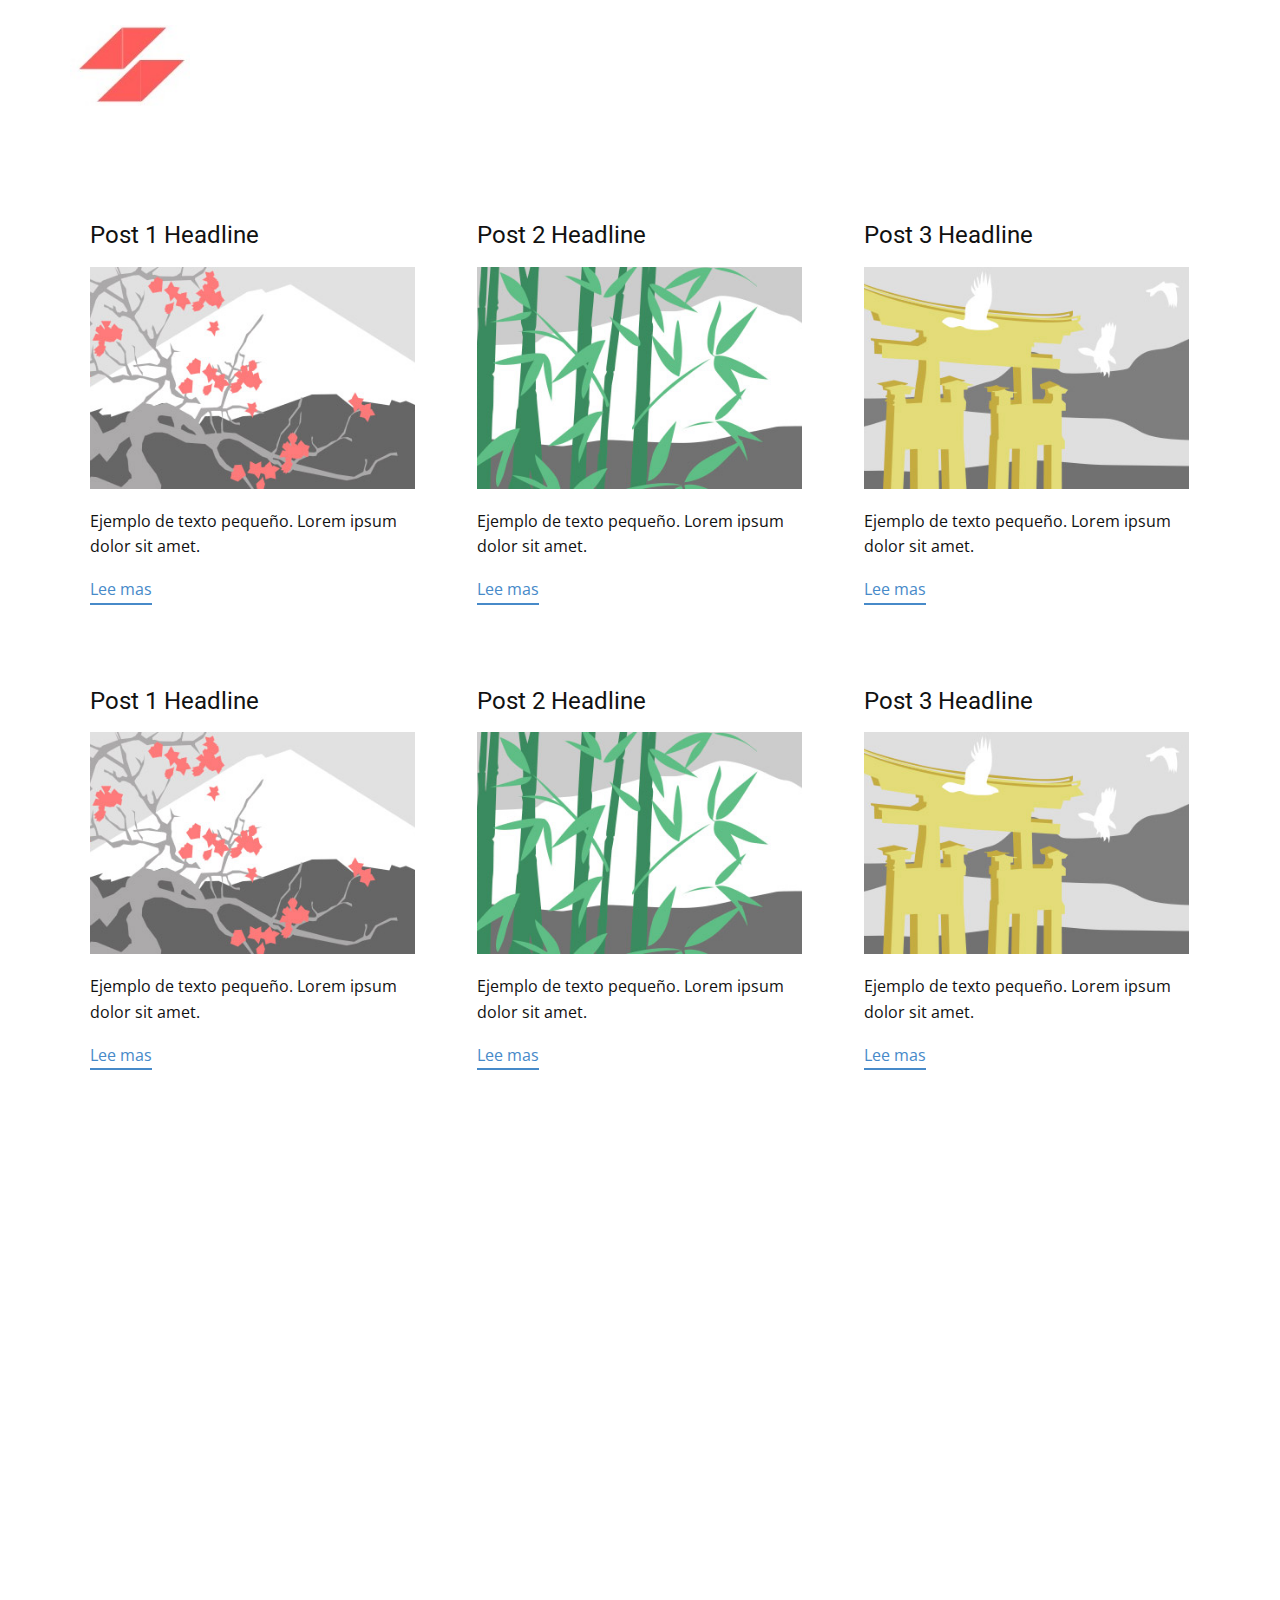
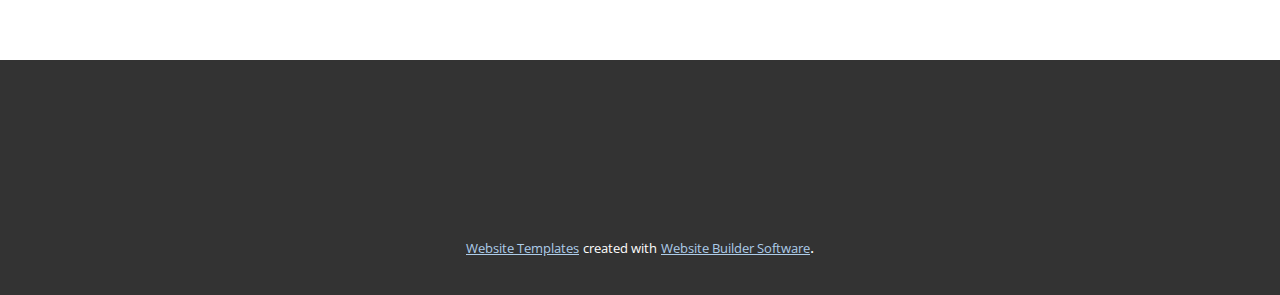
<file: blog/blog.html>
<html style="font-size: 16px;"><head>
    <meta name="viewport" content="width=device-width, initial-scale=1.0">
    <meta charset="utf-8">
    <meta name="keywords" content="">
    <meta name="description" content="">
    <meta name="page_type" content="np-template-header-footer-from-plugin">
    <title>Blog Template</title>
    <link rel="stylesheet" href="../nicepage.css" media="screen">
<link rel="stylesheet" href="../Blog-Template.css" media="screen">
    <script class="u-script" type="text/javascript" src="../jquery.js" defer=""></script>
    <script class="u-script" type="text/javascript" src="../nicepage.js" defer=""></script>
    <meta name="generator" content="Nicepage 3.21.3, nicepage.com">
    <link id="u-theme-google-font" rel="stylesheet" href="https://fonts.googleapis.com/css?family=Roboto:100,100i,300,300i,400,400i,500,500i,700,700i,900,900i|Open+Sans:300,300i,400,400i,600,600i,700,700i,800,800i">
    
    
    
    <script type="application/ld+json">{
		"@context": "http://schema.org",
		"@type": "Organization",
		"name": "",
		"logo": "images/WhatsAppImage2021-08-03at08.41.243.jpeg"
}</script>
    <meta name="theme-color" content="#478ac9">
    <meta property="og:title" content="Blog Template">
    <meta property="og:type" content="website">
  </head>
  <body class="u-body"><header class="u-clearfix u-header u-white u-header" id="sec-63f6"><div class="u-clearfix u-sheet u-sheet-1">
        <a href="https://nicepage.com" class="u-image u-logo u-image-1" data-image-width="150" data-image-height="101">
          <img src="../images/WhatsAppImage2021-08-03at08.41.243.jpeg" class="u-logo-image u-logo-image-1">
        </a>
      </div></header>
    <section class="u-clearfix u-section-1" id="sec-6500">
      <div class="u-clearfix u-sheet u-valign-middle u-sheet-1"><!--blog--><!--blog_options_json--><!--{"type":"Recent","source":"","tags":"","count":""}--><!--/blog_options_json-->
        <div class="u-blog u-expanded-width u-repeater u-repeater-1"><!--blog_post-->
          <div class="u-blog-post u-container-style u-repeater-item u-white u-repeater-item-1">
            <div class="u-container-layout u-similar-container u-valign-top u-container-layout-1"><!--blog_post_header-->
              <h4 class="u-blog-control u-text u-text-1">
                <a class="u-post-header-link" href="../blog/enviar.html"><!--blog_post_header_content-->Post 1 Headline<!--/blog_post_header_content--></a>
              </h4><!--/blog_post_header--><!--blog_post_image-->
              <a class="u-post-header-link" href="../blog/enviar.html"><img alt="" class="u-blog-control u-expanded-width u-image u-image-default u-image-1" src="[data-uri]"></a><!--/blog_post_image--><!--blog_post_content-->
              <div class="u-blog-control u-post-content u-text u-text-2 fr-view">Ejemplo de texto pequeño. Lorem ipsum dolor sit amet.</div><!--/blog_post_content--><!--blog_post_readmore-->
              <a href="../blog/enviar.html" class="u-blog-control u-border-2 u-border-palette-1-base u-btn u-btn-rectangle u-button-style u-none u-btn-1"><!--blog_post_readmore_content-->Lee mas<!--/blog_post_readmore_content--></a><!--/blog_post_readmore-->
            </div>
          </div><div class="u-blog-post u-container-style u-repeater-item u-video-cover u-white">
            <div class="u-container-layout u-similar-container u-valign-top u-container-layout-2"><!--blog_post_header-->
              <h4 class="u-blog-control u-text u-text-3">
                <a class="u-post-header-link" href="../blog/enviar-1.html"><!--blog_post_header_content-->Post 2 Headline<!--/blog_post_header_content--></a>
              </h4><!--/blog_post_header--><!--blog_post_image-->
              <a class="u-post-header-link" href="../blog/enviar-1.html"><img alt="" class="u-blog-control u-expanded-width u-image u-image-default u-image-2" src="[data-uri]"></a><!--/blog_post_image--><!--blog_post_content-->
              <div class="u-blog-control u-post-content u-text u-text-4 fr-view">Ejemplo de texto pequeño. Lorem ipsum dolor sit amet.</div><!--/blog_post_content--><!--blog_post_readmore-->
              <a href="../blog/enviar-1.html" class="u-blog-control u-border-2 u-border-palette-1-base u-btn u-btn-rectangle u-button-style u-none u-btn-2"><!--blog_post_readmore_content-->Lee mas<!--/blog_post_readmore_content--></a><!--/blog_post_readmore-->
            </div>
          </div><div class="u-blog-post u-container-style u-repeater-item u-video-cover u-white">
            <div class="u-container-layout u-similar-container u-valign-top u-container-layout-3"><!--blog_post_header-->
              <h4 class="u-blog-control u-text u-text-5">
                <a class="u-post-header-link" href="../blog/enviar-2.html"><!--blog_post_header_content-->Post 3 Headline<!--/blog_post_header_content--></a>
              </h4><!--/blog_post_header--><!--blog_post_image-->
              <a class="u-post-header-link" href="../blog/enviar-2.html"><img alt="" class="u-blog-control u-expanded-width u-image u-image-default u-image-3" src="[data-uri]"></a><!--/blog_post_image--><!--blog_post_content-->
              <div class="u-blog-control u-post-content u-text u-text-6 fr-view">Ejemplo de texto pequeño. Lorem ipsum dolor sit amet.</div><!--/blog_post_content--><!--blog_post_readmore-->
              <a href="../blog/enviar-2.html" class="u-blog-control u-border-2 u-border-palette-1-base u-btn u-btn-rectangle u-button-style u-none u-btn-3"><!--blog_post_readmore_content-->Lee mas<!--/blog_post_readmore_content--></a><!--/blog_post_readmore-->
            </div>
          </div><div class="u-blog-post u-container-style u-repeater-item u-white u-repeater-item-1">
            <div class="u-container-layout u-similar-container u-valign-top u-container-layout-1"><!--blog_post_header-->
              <h4 class="u-blog-control u-text u-text-1">
                <a class="u-post-header-link" href="../blog/enviar-3.html"><!--blog_post_header_content-->Post 1 Headline<!--/blog_post_header_content--></a>
              </h4><!--/blog_post_header--><!--blog_post_image-->
              <a class="u-post-header-link" href="../blog/enviar-3.html"><img alt="" class="u-blog-control u-expanded-width u-image u-image-default u-image-1" src="[data-uri]"></a><!--/blog_post_image--><!--blog_post_content-->
              <div class="u-blog-control u-post-content u-text u-text-2 fr-view">Ejemplo de texto pequeño. Lorem ipsum dolor sit amet.</div><!--/blog_post_content--><!--blog_post_readmore-->
              <a href="../blog/enviar-3.html" class="u-blog-control u-border-2 u-border-palette-1-base u-btn u-btn-rectangle u-button-style u-none u-btn-1"><!--blog_post_readmore_content-->Lee mas<!--/blog_post_readmore_content--></a><!--/blog_post_readmore-->
            </div>
          </div><div class="u-blog-post u-container-style u-repeater-item u-video-cover u-white">
            <div class="u-container-layout u-similar-container u-valign-top u-container-layout-2"><!--blog_post_header-->
              <h4 class="u-blog-control u-text u-text-3">
                <a class="u-post-header-link" href="../blog/enviar-4.html"><!--blog_post_header_content-->Post 2 Headline<!--/blog_post_header_content--></a>
              </h4><!--/blog_post_header--><!--blog_post_image-->
              <a class="u-post-header-link" href="../blog/enviar-4.html"><img alt="" class="u-blog-control u-expanded-width u-image u-image-default u-image-2" src="[data-uri]"></a><!--/blog_post_image--><!--blog_post_content-->
              <div class="u-blog-control u-post-content u-text u-text-4 fr-view">Ejemplo de texto pequeño. Lorem ipsum dolor sit amet.</div><!--/blog_post_content--><!--blog_post_readmore-->
              <a href="../blog/enviar-4.html" class="u-blog-control u-border-2 u-border-palette-1-base u-btn u-btn-rectangle u-button-style u-none u-btn-2"><!--blog_post_readmore_content-->Lee mas<!--/blog_post_readmore_content--></a><!--/blog_post_readmore-->
            </div>
          </div><div class="u-blog-post u-container-style u-repeater-item u-video-cover u-white">
            <div class="u-container-layout u-similar-container u-valign-top u-container-layout-3"><!--blog_post_header-->
              <h4 class="u-blog-control u-text u-text-5">
                <a class="u-post-header-link" href="../blog/enviar-5.html"><!--blog_post_header_content-->Post 3 Headline<!--/blog_post_header_content--></a>
              </h4><!--/blog_post_header--><!--blog_post_image-->
              <a class="u-post-header-link" href="../blog/enviar-5.html"><img alt="" class="u-blog-control u-expanded-width u-image u-image-default u-image-3" src="[data-uri]"></a><!--/blog_post_image--><!--blog_post_content-->
              <div class="u-blog-control u-post-content u-text u-text-6 fr-view">Ejemplo de texto pequeño. Lorem ipsum dolor sit amet.</div><!--/blog_post_content--><!--blog_post_readmore-->
              <a href="../blog/enviar-5.html" class="u-blog-control u-border-2 u-border-palette-1-base u-btn u-btn-rectangle u-button-style u-none u-btn-3"><!--blog_post_readmore_content-->Lee mas<!--/blog_post_readmore_content--></a><!--/blog_post_readmore-->
            </div>
          </div><!--/blog_post--><!--blog_post-->
          <!--/blog_post--><!--blog_post-->
          <!--/blog_post-->
        </div><!--/blog-->
      </div>
    </section>
    <section class="u-clearfix u-section-2" id="sec-d95e">
      <div class="u-clearfix u-sheet u-sheet-1"></div>
    </section>
    
    
    <footer class="u-align-center u-clearfix u-footer u-grey-80 u-footer" id="sec-55ad"><div class="u-align-left u-clearfix u-sheet u-sheet-1"></div></footer>
    <section class="u-backlink u-clearfix u-grey-80">
      <a class="u-link" href="https://nicepage.com/website-templates" target="_blank">
        <span>Website Templates</span>
      </a>
      <p class="u-text">
        <span>created with</span>
      </p>
      <a class="u-link" href="https://nicepage.com/" target="_blank">
        <span>Website Builder Software</span>
      </a>. 
    </section>
  
</body></html>
</file>
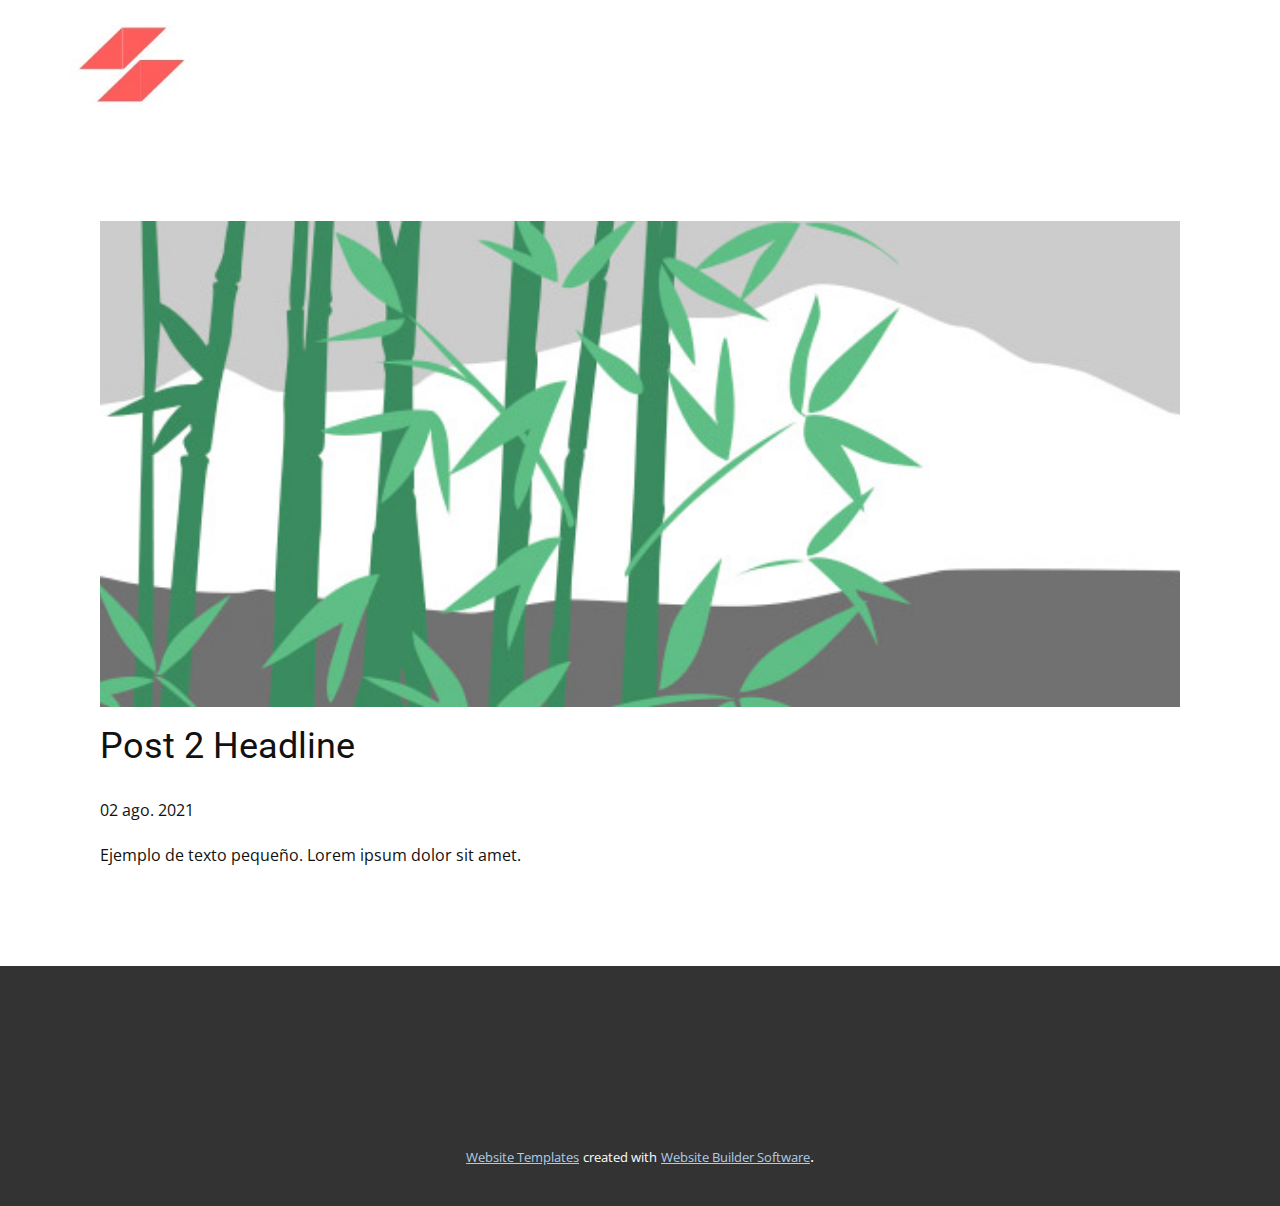
<file: blog/enviar-1.html>
<!doctype html>
<html style="font-size: 16px;"><head>
    <meta name="viewport" content="width=device-width, initial-scale=1.0">
    <meta charset="utf-8">
    <meta name="keywords" content="Post 1 Headline">
    <meta name="description" content="">
    <meta name="page_type" content="np-template-header-footer-from-plugin">
    <title>Post 2 Headline</title>
    <link rel="stylesheet" href="../nicepage.css" media="screen">
<link rel="stylesheet" href="../Post-Template.css" media="screen">
    <script class="u-script" type="text/javascript" src="../jquery.js" defer=""></script>
    <script class="u-script" type="text/javascript" src="../nicepage.js" defer=""></script>
    <meta name="generator" content="Nicepage 3.21.3, nicepage.com">
    <link id="u-theme-google-font" rel="stylesheet" href="https://fonts.googleapis.com/css?family=Roboto:100,100i,300,300i,400,400i,500,500i,700,700i,900,900i|Open+Sans:300,300i,400,400i,600,600i,700,700i,800,800i">
    
    
    <script type="application/ld+json">{
		"@context": "http://schema.org",
		"@type": "Organization",
		"name": "",
		"logo": "images/WhatsAppImage2021-08-03at08.41.243.jpeg"
}</script>
    <meta name="theme-color" content="#478ac9">
    <meta property="og:title" content="Post Template">
    <meta property="og:type" content="website">
  </head>
  <body class="u-body"><header class="u-clearfix u-header u-white u-header" id="sec-63f6"><div class="u-clearfix u-sheet u-sheet-1">
        <a href="https://nicepage.com" class="u-image u-logo u-image-1" data-image-width="150" data-image-height="101">
          <img src="../images/WhatsAppImage2021-08-03at08.41.243.jpeg" class="u-logo-image u-logo-image-1">
        </a>
      </div></header>
    <section class="u-align-center u-clearfix u-section-1" id="sec-e9dc">
      <div class="u-clearfix u-sheet u-valign-middle-md u-valign-middle-sm u-valign-middle-xs u-sheet-1"><!--post_details--><!--post_details_options_json--><!--{"source":""}--><!--/post_details_options_json--><!--blog_post-->
        <div class="u-container-style u-expanded-width u-post-details u-post-details-1">
          <div class="u-container-layout u-valign-middle u-container-layout-1"><!--blog_post_image-->
            <img alt="" class="u-blog-control u-expanded-width u-image u-image-default u-image-1" src="[data-uri]"><!--/blog_post_image--><!--blog_post_header-->
            <h2 class="u-blog-control u-text u-text-1">Post 2 Headline</h2><!--/blog_post_header--><!--blog_post_metadata-->
            <div class="u-blog-control u-metadata u-metadata-1"><!--blog_post_metadata_date-->
              <span class="u-meta-date u-meta-icon">02 ago. 2021</span><!--/blog_post_metadata_date--><!--blog_post_metadata_category-->
              <!--/blog_post_metadata_category--><!--blog_post_metadata_comments-->
              <!--/blog_post_metadata_comments-->
            </div><!--/blog_post_metadata--><!--blog_post_content-->
            <div class="u-align-justify u-blog-control u-post-content u-text u-text-2 fr-view">
  Ejemplo de texto pequeño. Lorem ipsum dolor sit amet.
  </div><!--/blog_post_content-->
          </div>
        </div><!--/blog_post--><!--/post_details-->
      </div>
    </section>
    
    
    <footer class="u-align-center u-clearfix u-footer u-grey-80 u-footer" id="sec-55ad"><div class="u-align-left u-clearfix u-sheet u-sheet-1"></div></footer>
    <section class="u-backlink u-clearfix u-grey-80">
      <a class="u-link" href="https://nicepage.com/website-templates" target="_blank">
        <span>Website Templates</span>
      </a>
      <p class="u-text">
        <span>created with</span>
      </p>
      <a class="u-link" href="https://nicepage.com/" target="_blank">
        <span>Website Builder Software</span>
      </a>. 
    </section>
  
</body></html>
</file>
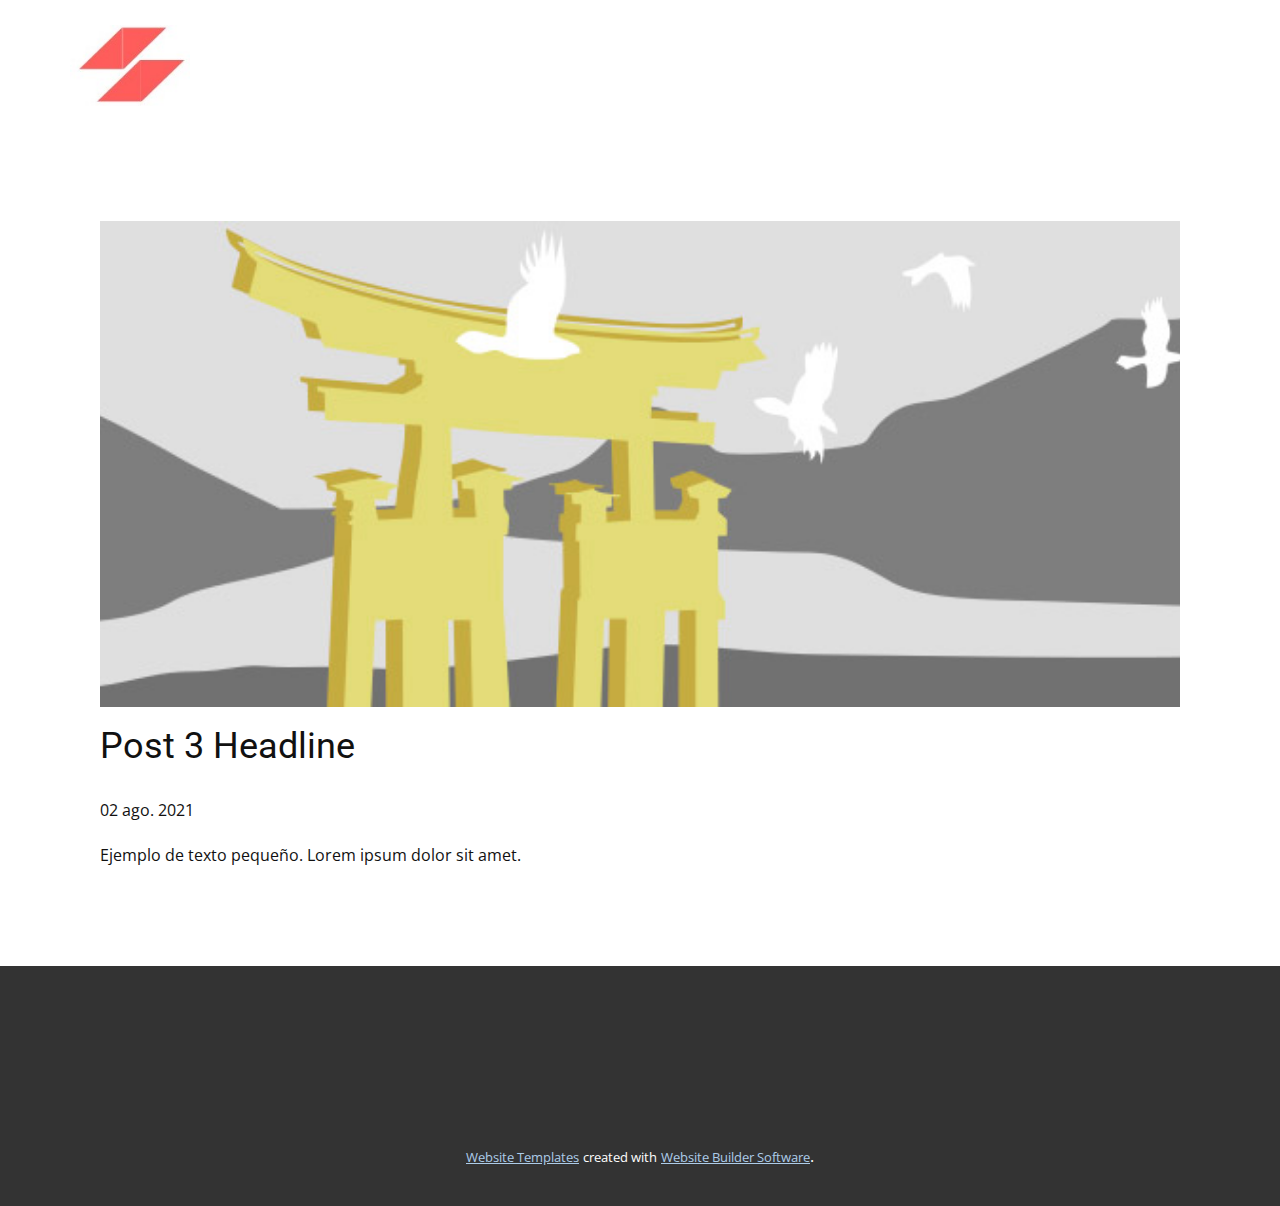
<file: blog/enviar-2.html>
<!doctype html>
<html style="font-size: 16px;"><head>
    <meta name="viewport" content="width=device-width, initial-scale=1.0">
    <meta charset="utf-8">
    <meta name="keywords" content="Post 1 Headline">
    <meta name="description" content="">
    <meta name="page_type" content="np-template-header-footer-from-plugin">
    <title>Post 3 Headline</title>
    <link rel="stylesheet" href="../nicepage.css" media="screen">
<link rel="stylesheet" href="../Post-Template.css" media="screen">
    <script class="u-script" type="text/javascript" src="../jquery.js" defer=""></script>
    <script class="u-script" type="text/javascript" src="../nicepage.js" defer=""></script>
    <meta name="generator" content="Nicepage 3.21.3, nicepage.com">
    <link id="u-theme-google-font" rel="stylesheet" href="https://fonts.googleapis.com/css?family=Roboto:100,100i,300,300i,400,400i,500,500i,700,700i,900,900i|Open+Sans:300,300i,400,400i,600,600i,700,700i,800,800i">
    
    
    <script type="application/ld+json">{
		"@context": "http://schema.org",
		"@type": "Organization",
		"name": "",
		"logo": "images/WhatsAppImage2021-08-03at08.41.243.jpeg"
}</script>
    <meta name="theme-color" content="#478ac9">
    <meta property="og:title" content="Post Template">
    <meta property="og:type" content="website">
  </head>
  <body class="u-body"><header class="u-clearfix u-header u-white u-header" id="sec-63f6"><div class="u-clearfix u-sheet u-sheet-1">
        <a href="https://nicepage.com" class="u-image u-logo u-image-1" data-image-width="150" data-image-height="101">
          <img src="../images/WhatsAppImage2021-08-03at08.41.243.jpeg" class="u-logo-image u-logo-image-1">
        </a>
      </div></header>
    <section class="u-align-center u-clearfix u-section-1" id="sec-e9dc">
      <div class="u-clearfix u-sheet u-valign-middle-md u-valign-middle-sm u-valign-middle-xs u-sheet-1"><!--post_details--><!--post_details_options_json--><!--{"source":""}--><!--/post_details_options_json--><!--blog_post-->
        <div class="u-container-style u-expanded-width u-post-details u-post-details-1">
          <div class="u-container-layout u-valign-middle u-container-layout-1"><!--blog_post_image-->
            <img alt="" class="u-blog-control u-expanded-width u-image u-image-default u-image-1" src="[data-uri]"><!--/blog_post_image--><!--blog_post_header-->
            <h2 class="u-blog-control u-text u-text-1">Post 3 Headline</h2><!--/blog_post_header--><!--blog_post_metadata-->
            <div class="u-blog-control u-metadata u-metadata-1"><!--blog_post_metadata_date-->
              <span class="u-meta-date u-meta-icon">02 ago. 2021</span><!--/blog_post_metadata_date--><!--blog_post_metadata_category-->
              <!--/blog_post_metadata_category--><!--blog_post_metadata_comments-->
              <!--/blog_post_metadata_comments-->
            </div><!--/blog_post_metadata--><!--blog_post_content-->
            <div class="u-align-justify u-blog-control u-post-content u-text u-text-2 fr-view">
  Ejemplo de texto pequeño. Lorem ipsum dolor sit amet.
  </div><!--/blog_post_content-->
          </div>
        </div><!--/blog_post--><!--/post_details-->
      </div>
    </section>
    
    
    <footer class="u-align-center u-clearfix u-footer u-grey-80 u-footer" id="sec-55ad"><div class="u-align-left u-clearfix u-sheet u-sheet-1"></div></footer>
    <section class="u-backlink u-clearfix u-grey-80">
      <a class="u-link" href="https://nicepage.com/website-templates" target="_blank">
        <span>Website Templates</span>
      </a>
      <p class="u-text">
        <span>created with</span>
      </p>
      <a class="u-link" href="https://nicepage.com/" target="_blank">
        <span>Website Builder Software</span>
      </a>. 
    </section>
  
</body></html>
</file>
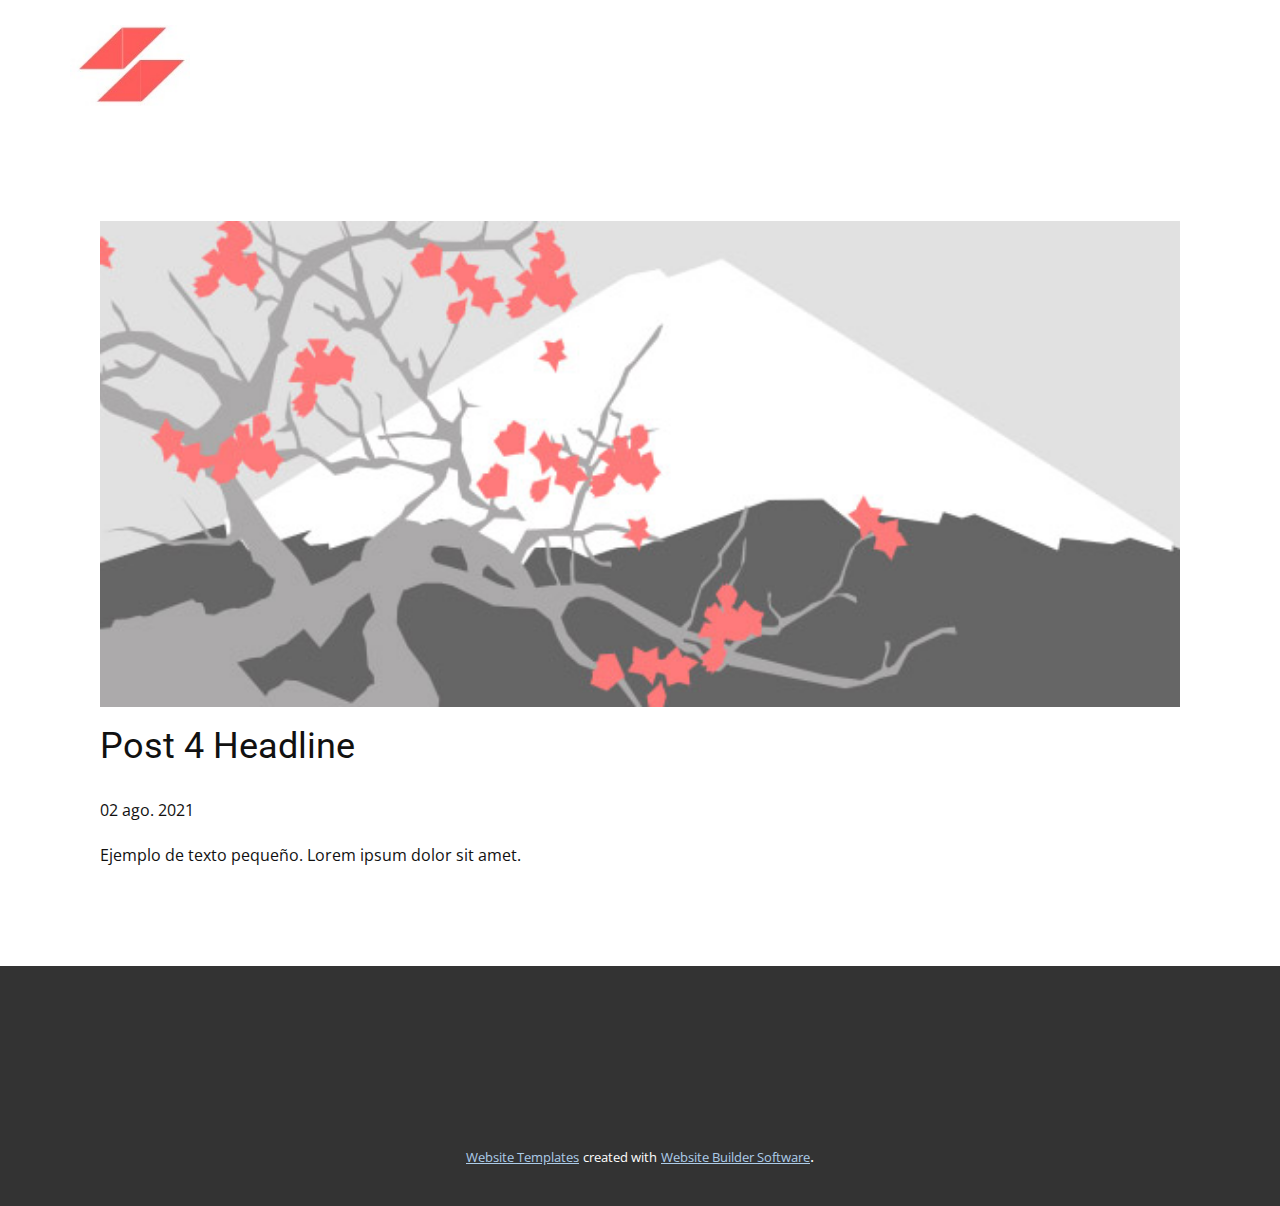
<file: blog/enviar-3.html>
<!doctype html>
<html style="font-size: 16px;"><head>
    <meta name="viewport" content="width=device-width, initial-scale=1.0">
    <meta charset="utf-8">
    <meta name="keywords" content="Post 1 Headline">
    <meta name="description" content="">
    <meta name="page_type" content="np-template-header-footer-from-plugin">
    <title>Post 4 Headline</title>
    <link rel="stylesheet" href="../nicepage.css" media="screen">
<link rel="stylesheet" href="../Post-Template.css" media="screen">
    <script class="u-script" type="text/javascript" src="../jquery.js" defer=""></script>
    <script class="u-script" type="text/javascript" src="../nicepage.js" defer=""></script>
    <meta name="generator" content="Nicepage 3.21.3, nicepage.com">
    <link id="u-theme-google-font" rel="stylesheet" href="https://fonts.googleapis.com/css?family=Roboto:100,100i,300,300i,400,400i,500,500i,700,700i,900,900i|Open+Sans:300,300i,400,400i,600,600i,700,700i,800,800i">
    
    
    <script type="application/ld+json">{
		"@context": "http://schema.org",
		"@type": "Organization",
		"name": "",
		"logo": "images/WhatsAppImage2021-08-03at08.41.243.jpeg"
}</script>
    <meta name="theme-color" content="#478ac9">
    <meta property="og:title" content="Post Template">
    <meta property="og:type" content="website">
  </head>
  <body class="u-body"><header class="u-clearfix u-header u-white u-header" id="sec-63f6"><div class="u-clearfix u-sheet u-sheet-1">
        <a href="https://nicepage.com" class="u-image u-logo u-image-1" data-image-width="150" data-image-height="101">
          <img src="../images/WhatsAppImage2021-08-03at08.41.243.jpeg" class="u-logo-image u-logo-image-1">
        </a>
      </div></header>
    <section class="u-align-center u-clearfix u-section-1" id="sec-e9dc">
      <div class="u-clearfix u-sheet u-valign-middle-md u-valign-middle-sm u-valign-middle-xs u-sheet-1"><!--post_details--><!--post_details_options_json--><!--{"source":""}--><!--/post_details_options_json--><!--blog_post-->
        <div class="u-container-style u-expanded-width u-post-details u-post-details-1">
          <div class="u-container-layout u-valign-middle u-container-layout-1"><!--blog_post_image-->
            <img alt="" class="u-blog-control u-expanded-width u-image u-image-default u-image-1" src="[data-uri]"><!--/blog_post_image--><!--blog_post_header-->
            <h2 class="u-blog-control u-text u-text-1">Post 4 Headline</h2><!--/blog_post_header--><!--blog_post_metadata-->
            <div class="u-blog-control u-metadata u-metadata-1"><!--blog_post_metadata_date-->
              <span class="u-meta-date u-meta-icon">02 ago. 2021</span><!--/blog_post_metadata_date--><!--blog_post_metadata_category-->
              <!--/blog_post_metadata_category--><!--blog_post_metadata_comments-->
              <!--/blog_post_metadata_comments-->
            </div><!--/blog_post_metadata--><!--blog_post_content-->
            <div class="u-align-justify u-blog-control u-post-content u-text u-text-2 fr-view">
  Ejemplo de texto pequeño. Lorem ipsum dolor sit amet.
  </div><!--/blog_post_content-->
          </div>
        </div><!--/blog_post--><!--/post_details-->
      </div>
    </section>
    
    
    <footer class="u-align-center u-clearfix u-footer u-grey-80 u-footer" id="sec-55ad"><div class="u-align-left u-clearfix u-sheet u-sheet-1"></div></footer>
    <section class="u-backlink u-clearfix u-grey-80">
      <a class="u-link" href="https://nicepage.com/website-templates" target="_blank">
        <span>Website Templates</span>
      </a>
      <p class="u-text">
        <span>created with</span>
      </p>
      <a class="u-link" href="https://nicepage.com/" target="_blank">
        <span>Website Builder Software</span>
      </a>. 
    </section>
  
</body></html>
</file>
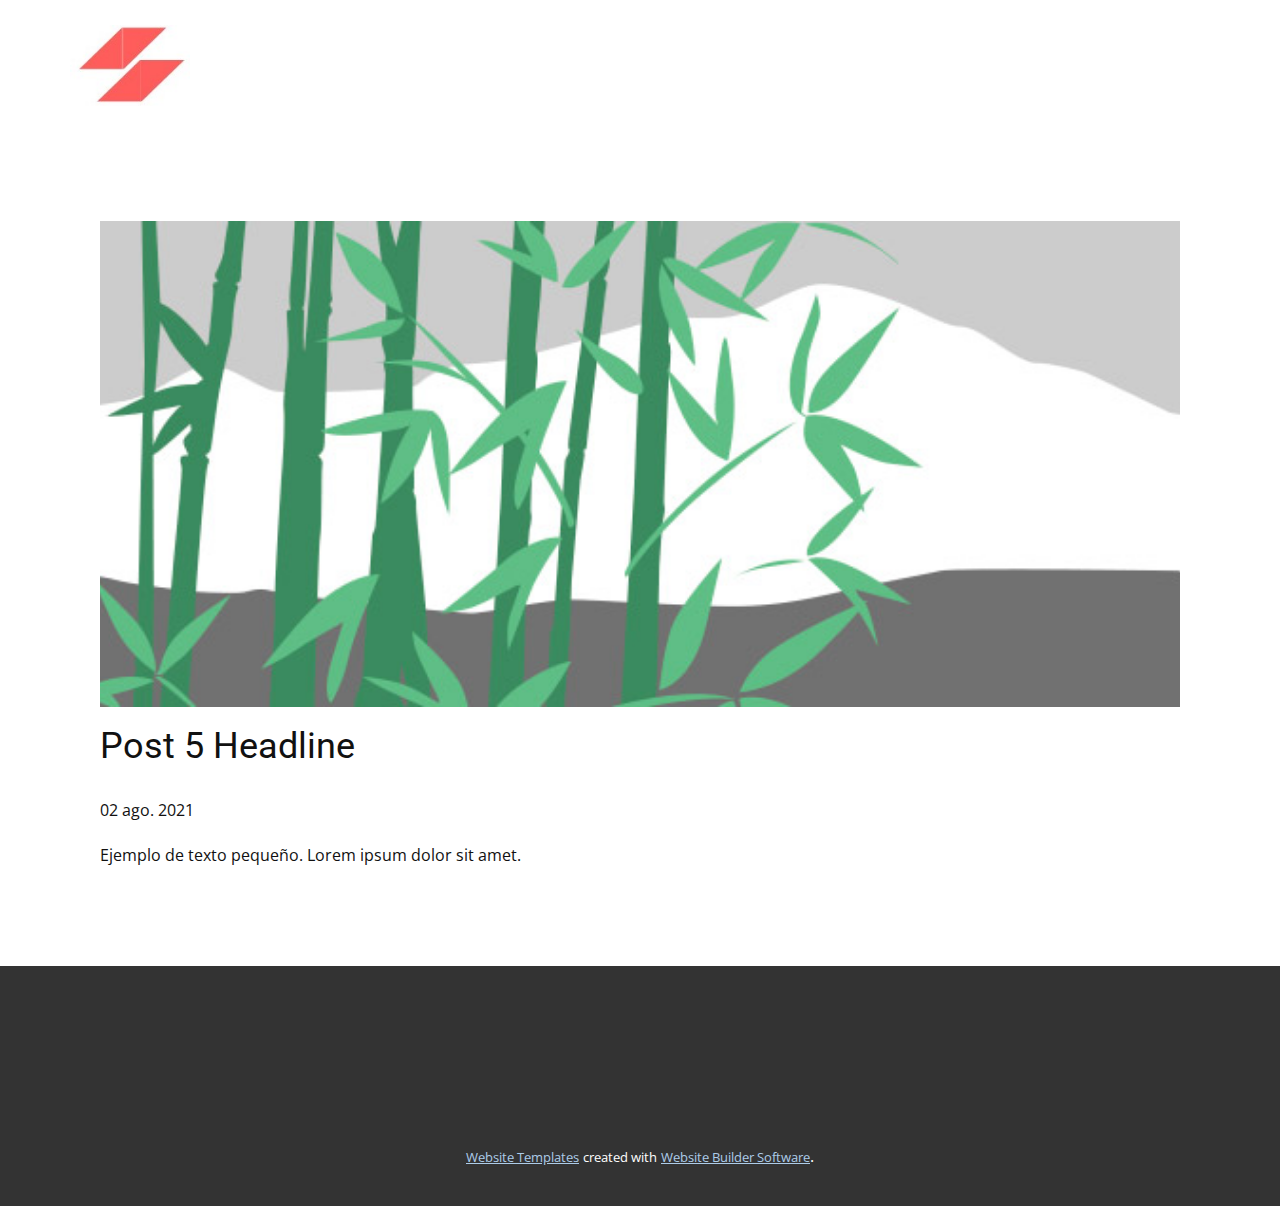
<file: blog/enviar-4.html>
<!doctype html>
<html style="font-size: 16px;"><head>
    <meta name="viewport" content="width=device-width, initial-scale=1.0">
    <meta charset="utf-8">
    <meta name="keywords" content="Post 1 Headline">
    <meta name="description" content="">
    <meta name="page_type" content="np-template-header-footer-from-plugin">
    <title>Post 5 Headline</title>
    <link rel="stylesheet" href="../nicepage.css" media="screen">
<link rel="stylesheet" href="../Post-Template.css" media="screen">
    <script class="u-script" type="text/javascript" src="../jquery.js" defer=""></script>
    <script class="u-script" type="text/javascript" src="../nicepage.js" defer=""></script>
    <meta name="generator" content="Nicepage 3.21.3, nicepage.com">
    <link id="u-theme-google-font" rel="stylesheet" href="https://fonts.googleapis.com/css?family=Roboto:100,100i,300,300i,400,400i,500,500i,700,700i,900,900i|Open+Sans:300,300i,400,400i,600,600i,700,700i,800,800i">
    
    
    <script type="application/ld+json">{
		"@context": "http://schema.org",
		"@type": "Organization",
		"name": "",
		"logo": "images/WhatsAppImage2021-08-03at08.41.243.jpeg"
}</script>
    <meta name="theme-color" content="#478ac9">
    <meta property="og:title" content="Post Template">
    <meta property="og:type" content="website">
  </head>
  <body class="u-body"><header class="u-clearfix u-header u-white u-header" id="sec-63f6"><div class="u-clearfix u-sheet u-sheet-1">
        <a href="https://nicepage.com" class="u-image u-logo u-image-1" data-image-width="150" data-image-height="101">
          <img src="../images/WhatsAppImage2021-08-03at08.41.243.jpeg" class="u-logo-image u-logo-image-1">
        </a>
      </div></header>
    <section class="u-align-center u-clearfix u-section-1" id="sec-e9dc">
      <div class="u-clearfix u-sheet u-valign-middle-md u-valign-middle-sm u-valign-middle-xs u-sheet-1"><!--post_details--><!--post_details_options_json--><!--{"source":""}--><!--/post_details_options_json--><!--blog_post-->
        <div class="u-container-style u-expanded-width u-post-details u-post-details-1">
          <div class="u-container-layout u-valign-middle u-container-layout-1"><!--blog_post_image-->
            <img alt="" class="u-blog-control u-expanded-width u-image u-image-default u-image-1" src="[data-uri]"><!--/blog_post_image--><!--blog_post_header-->
            <h2 class="u-blog-control u-text u-text-1">Post 5 Headline</h2><!--/blog_post_header--><!--blog_post_metadata-->
            <div class="u-blog-control u-metadata u-metadata-1"><!--blog_post_metadata_date-->
              <span class="u-meta-date u-meta-icon">02 ago. 2021</span><!--/blog_post_metadata_date--><!--blog_post_metadata_category-->
              <!--/blog_post_metadata_category--><!--blog_post_metadata_comments-->
              <!--/blog_post_metadata_comments-->
            </div><!--/blog_post_metadata--><!--blog_post_content-->
            <div class="u-align-justify u-blog-control u-post-content u-text u-text-2 fr-view">
  Ejemplo de texto pequeño. Lorem ipsum dolor sit amet.
  </div><!--/blog_post_content-->
          </div>
        </div><!--/blog_post--><!--/post_details-->
      </div>
    </section>
    
    
    <footer class="u-align-center u-clearfix u-footer u-grey-80 u-footer" id="sec-55ad"><div class="u-align-left u-clearfix u-sheet u-sheet-1"></div></footer>
    <section class="u-backlink u-clearfix u-grey-80">
      <a class="u-link" href="https://nicepage.com/website-templates" target="_blank">
        <span>Website Templates</span>
      </a>
      <p class="u-text">
        <span>created with</span>
      </p>
      <a class="u-link" href="https://nicepage.com/" target="_blank">
        <span>Website Builder Software</span>
      </a>. 
    </section>
  
</body></html>
</file>
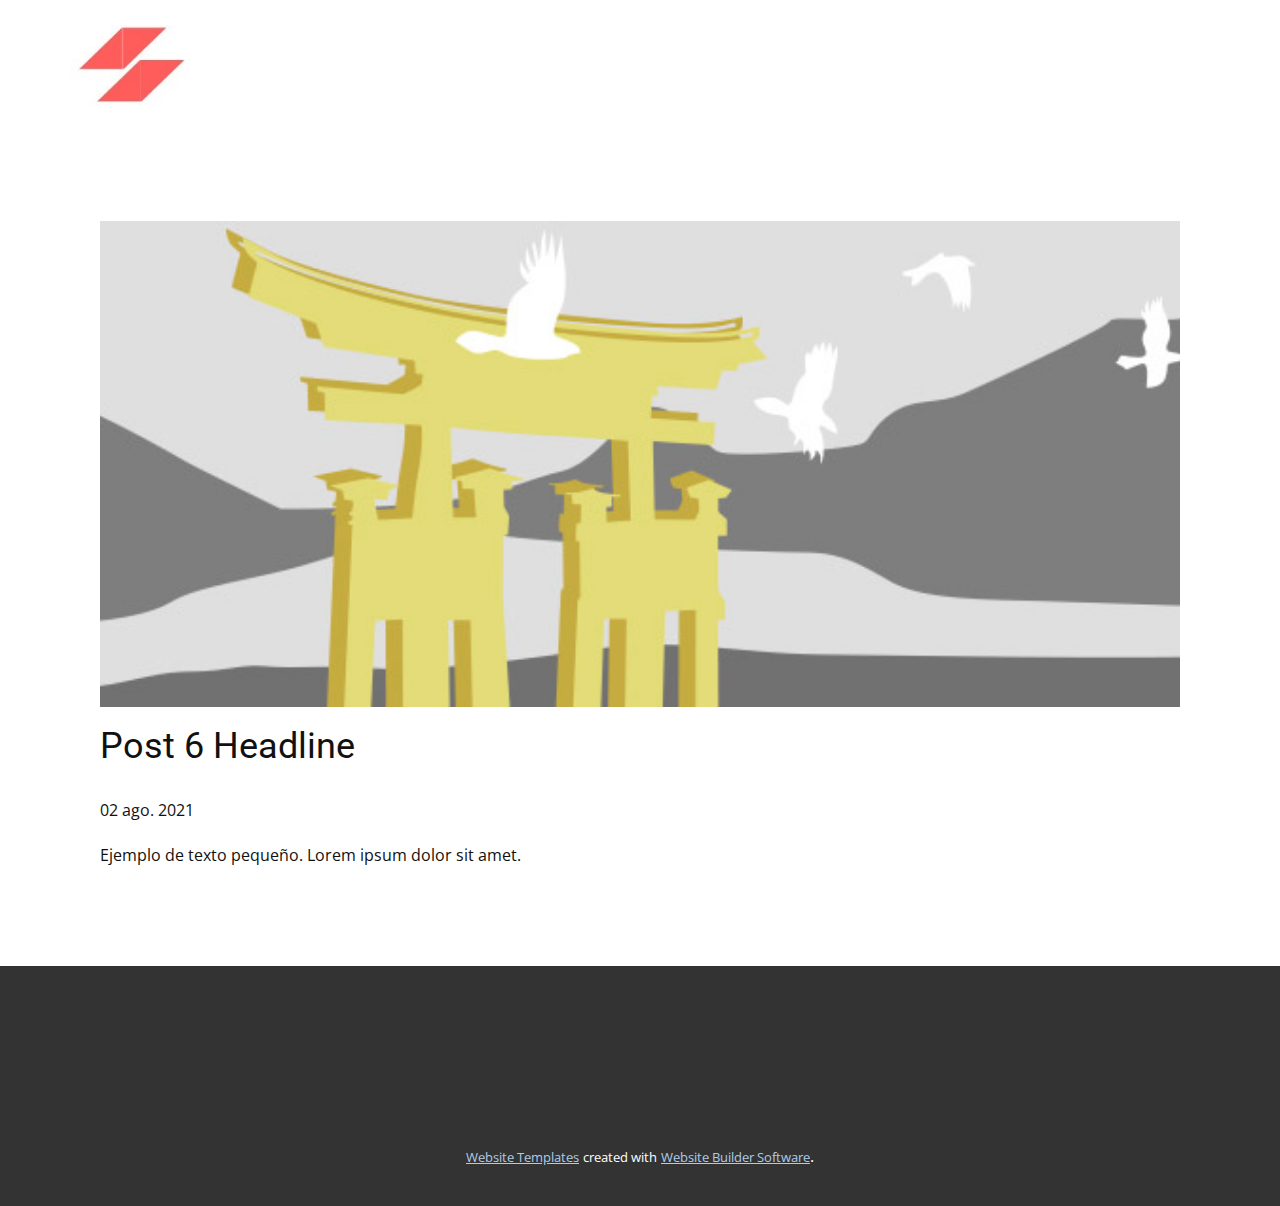
<file: blog/enviar-5.html>
<!doctype html>
<html style="font-size: 16px;"><head>
    <meta name="viewport" content="width=device-width, initial-scale=1.0">
    <meta charset="utf-8">
    <meta name="keywords" content="Post 1 Headline">
    <meta name="description" content="">
    <meta name="page_type" content="np-template-header-footer-from-plugin">
    <title>Post 6 Headline</title>
    <link rel="stylesheet" href="../nicepage.css" media="screen">
<link rel="stylesheet" href="../Post-Template.css" media="screen">
    <script class="u-script" type="text/javascript" src="../jquery.js" defer=""></script>
    <script class="u-script" type="text/javascript" src="../nicepage.js" defer=""></script>
    <meta name="generator" content="Nicepage 3.21.3, nicepage.com">
    <link id="u-theme-google-font" rel="stylesheet" href="https://fonts.googleapis.com/css?family=Roboto:100,100i,300,300i,400,400i,500,500i,700,700i,900,900i|Open+Sans:300,300i,400,400i,600,600i,700,700i,800,800i">
    
    
    <script type="application/ld+json">{
		"@context": "http://schema.org",
		"@type": "Organization",
		"name": "",
		"logo": "images/WhatsAppImage2021-08-03at08.41.243.jpeg"
}</script>
    <meta name="theme-color" content="#478ac9">
    <meta property="og:title" content="Post Template">
    <meta property="og:type" content="website">
  </head>
  <body class="u-body"><header class="u-clearfix u-header u-white u-header" id="sec-63f6"><div class="u-clearfix u-sheet u-sheet-1">
        <a href="https://nicepage.com" class="u-image u-logo u-image-1" data-image-width="150" data-image-height="101">
          <img src="../images/WhatsAppImage2021-08-03at08.41.243.jpeg" class="u-logo-image u-logo-image-1">
        </a>
      </div></header>
    <section class="u-align-center u-clearfix u-section-1" id="sec-e9dc">
      <div class="u-clearfix u-sheet u-valign-middle-md u-valign-middle-sm u-valign-middle-xs u-sheet-1"><!--post_details--><!--post_details_options_json--><!--{"source":""}--><!--/post_details_options_json--><!--blog_post-->
        <div class="u-container-style u-expanded-width u-post-details u-post-details-1">
          <div class="u-container-layout u-valign-middle u-container-layout-1"><!--blog_post_image-->
            <img alt="" class="u-blog-control u-expanded-width u-image u-image-default u-image-1" src="[data-uri]"><!--/blog_post_image--><!--blog_post_header-->
            <h2 class="u-blog-control u-text u-text-1">Post 6 Headline</h2><!--/blog_post_header--><!--blog_post_metadata-->
            <div class="u-blog-control u-metadata u-metadata-1"><!--blog_post_metadata_date-->
              <span class="u-meta-date u-meta-icon">02 ago. 2021</span><!--/blog_post_metadata_date--><!--blog_post_metadata_category-->
              <!--/blog_post_metadata_category--><!--blog_post_metadata_comments-->
              <!--/blog_post_metadata_comments-->
            </div><!--/blog_post_metadata--><!--blog_post_content-->
            <div class="u-align-justify u-blog-control u-post-content u-text u-text-2 fr-view">
  Ejemplo de texto pequeño. Lorem ipsum dolor sit amet.
  </div><!--/blog_post_content-->
          </div>
        </div><!--/blog_post--><!--/post_details-->
      </div>
    </section>
    
    
    <footer class="u-align-center u-clearfix u-footer u-grey-80 u-footer" id="sec-55ad"><div class="u-align-left u-clearfix u-sheet u-sheet-1"></div></footer>
    <section class="u-backlink u-clearfix u-grey-80">
      <a class="u-link" href="https://nicepage.com/website-templates" target="_blank">
        <span>Website Templates</span>
      </a>
      <p class="u-text">
        <span>created with</span>
      </p>
      <a class="u-link" href="https://nicepage.com/" target="_blank">
        <span>Website Builder Software</span>
      </a>. 
    </section>
  
</body></html>
</file>
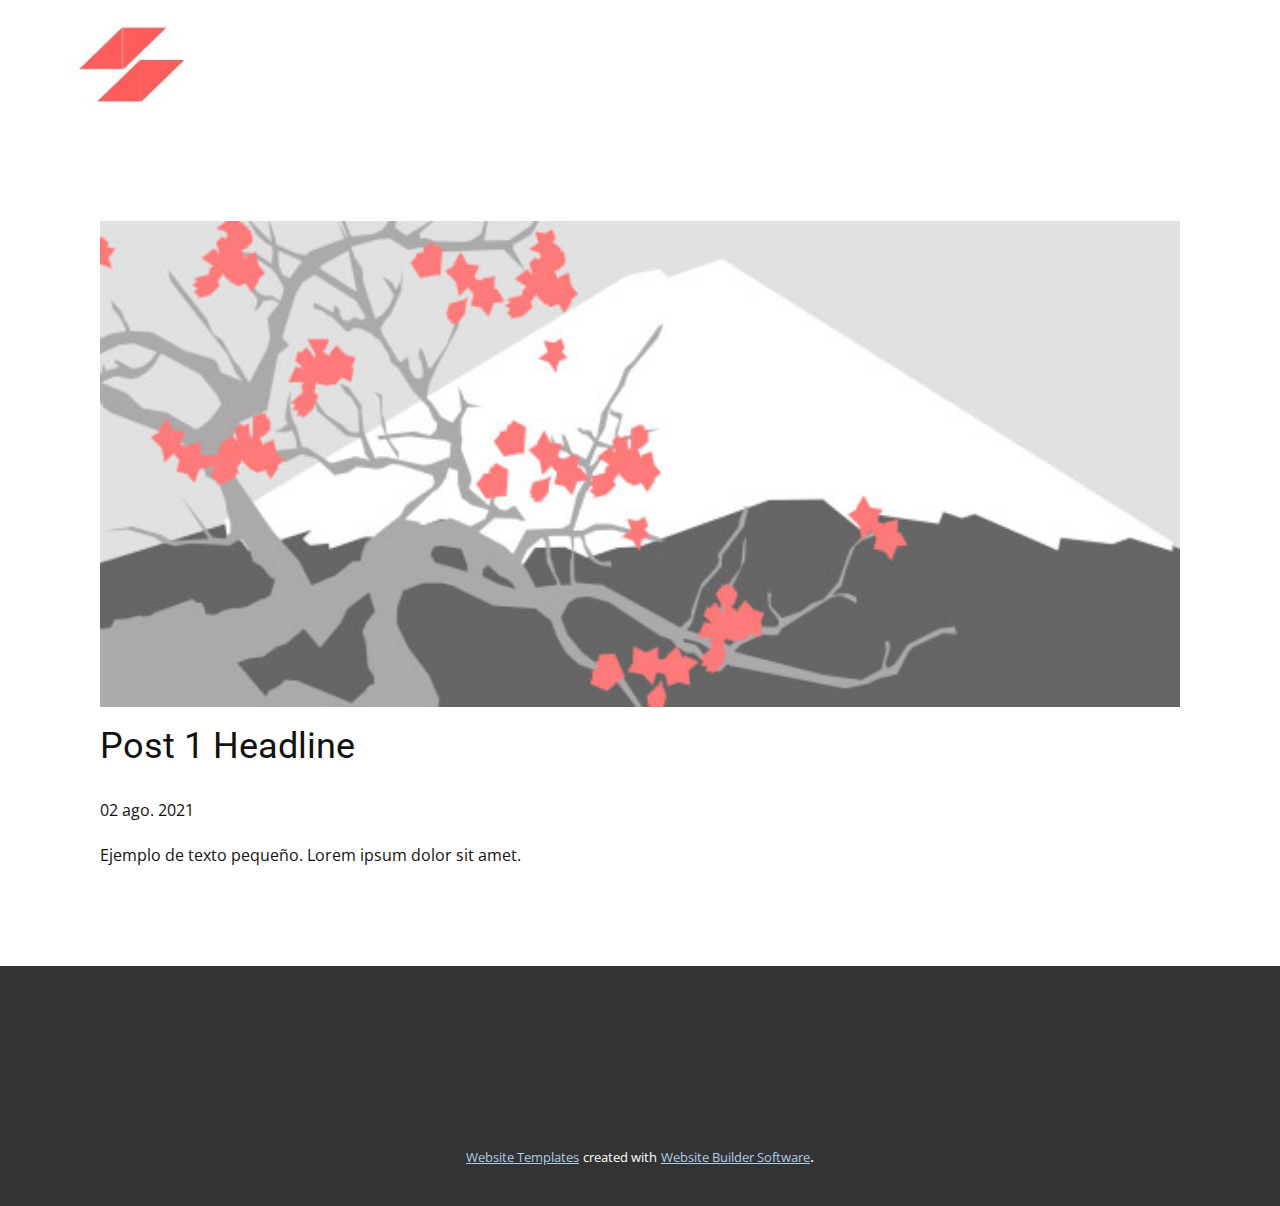
<file: blog/enviar.html>
<!doctype html>
<html style="font-size: 16px;"><head>
    <meta name="viewport" content="width=device-width, initial-scale=1.0">
    <meta charset="utf-8">
    <meta name="keywords" content="Post 1 Headline">
    <meta name="description" content="">
    <meta name="page_type" content="np-template-header-footer-from-plugin">
    <title>Post 1 Headline</title>
    <link rel="stylesheet" href="../nicepage.css" media="screen">
<link rel="stylesheet" href="../Post-Template.css" media="screen">
    <script class="u-script" type="text/javascript" src="../jquery.js" defer=""></script>
    <script class="u-script" type="text/javascript" src="../nicepage.js" defer=""></script>
    <meta name="generator" content="Nicepage 3.21.3, nicepage.com">
    <link id="u-theme-google-font" rel="stylesheet" href="https://fonts.googleapis.com/css?family=Roboto:100,100i,300,300i,400,400i,500,500i,700,700i,900,900i|Open+Sans:300,300i,400,400i,600,600i,700,700i,800,800i">
    
    
    <script type="application/ld+json">{
		"@context": "http://schema.org",
		"@type": "Organization",
		"name": "",
		"logo": "images/WhatsAppImage2021-08-03at08.41.243.jpeg"
}</script>
    <meta name="theme-color" content="#478ac9">
    <meta property="og:title" content="Post Template">
    <meta property="og:type" content="website">
  </head>
  <body class="u-body"><header class="u-clearfix u-header u-white u-header" id="sec-63f6"><div class="u-clearfix u-sheet u-sheet-1">
        <a href="https://nicepage.com" class="u-image u-logo u-image-1" data-image-width="150" data-image-height="101">
          <img src="../images/WhatsAppImage2021-08-03at08.41.243.jpeg" class="u-logo-image u-logo-image-1">
        </a>
      </div></header>
    <section class="u-align-center u-clearfix u-section-1" id="sec-e9dc">
      <div class="u-clearfix u-sheet u-valign-middle-md u-valign-middle-sm u-valign-middle-xs u-sheet-1"><!--post_details--><!--post_details_options_json--><!--{"source":""}--><!--/post_details_options_json--><!--blog_post-->
        <div class="u-container-style u-expanded-width u-post-details u-post-details-1">
          <div class="u-container-layout u-valign-middle u-container-layout-1"><!--blog_post_image-->
            <img alt="" class="u-blog-control u-expanded-width u-image u-image-default u-image-1" src="[data-uri]"><!--/blog_post_image--><!--blog_post_header-->
            <h2 class="u-blog-control u-text u-text-1">Post 1 Headline</h2><!--/blog_post_header--><!--blog_post_metadata-->
            <div class="u-blog-control u-metadata u-metadata-1"><!--blog_post_metadata_date-->
              <span class="u-meta-date u-meta-icon">02 ago. 2021</span><!--/blog_post_metadata_date--><!--blog_post_metadata_category-->
              <!--/blog_post_metadata_category--><!--blog_post_metadata_comments-->
              <!--/blog_post_metadata_comments-->
            </div><!--/blog_post_metadata--><!--blog_post_content-->
            <div class="u-align-justify u-blog-control u-post-content u-text u-text-2 fr-view">
  Ejemplo de texto pequeño. Lorem ipsum dolor sit amet.
  </div><!--/blog_post_content-->
          </div>
        </div><!--/blog_post--><!--/post_details-->
      </div>
    </section>
    
    
    <footer class="u-align-center u-clearfix u-footer u-grey-80 u-footer" id="sec-55ad"><div class="u-align-left u-clearfix u-sheet u-sheet-1"></div></footer>
    <section class="u-backlink u-clearfix u-grey-80">
      <a class="u-link" href="https://nicepage.com/website-templates" target="_blank">
        <span>Website Templates</span>
      </a>
      <p class="u-text">
        <span>created with</span>
      </p>
      <a class="u-link" href="https://nicepage.com/" target="_blank">
        <span>Website Builder Software</span>
      </a>. 
    </section>
  
</body></html>
</file>
